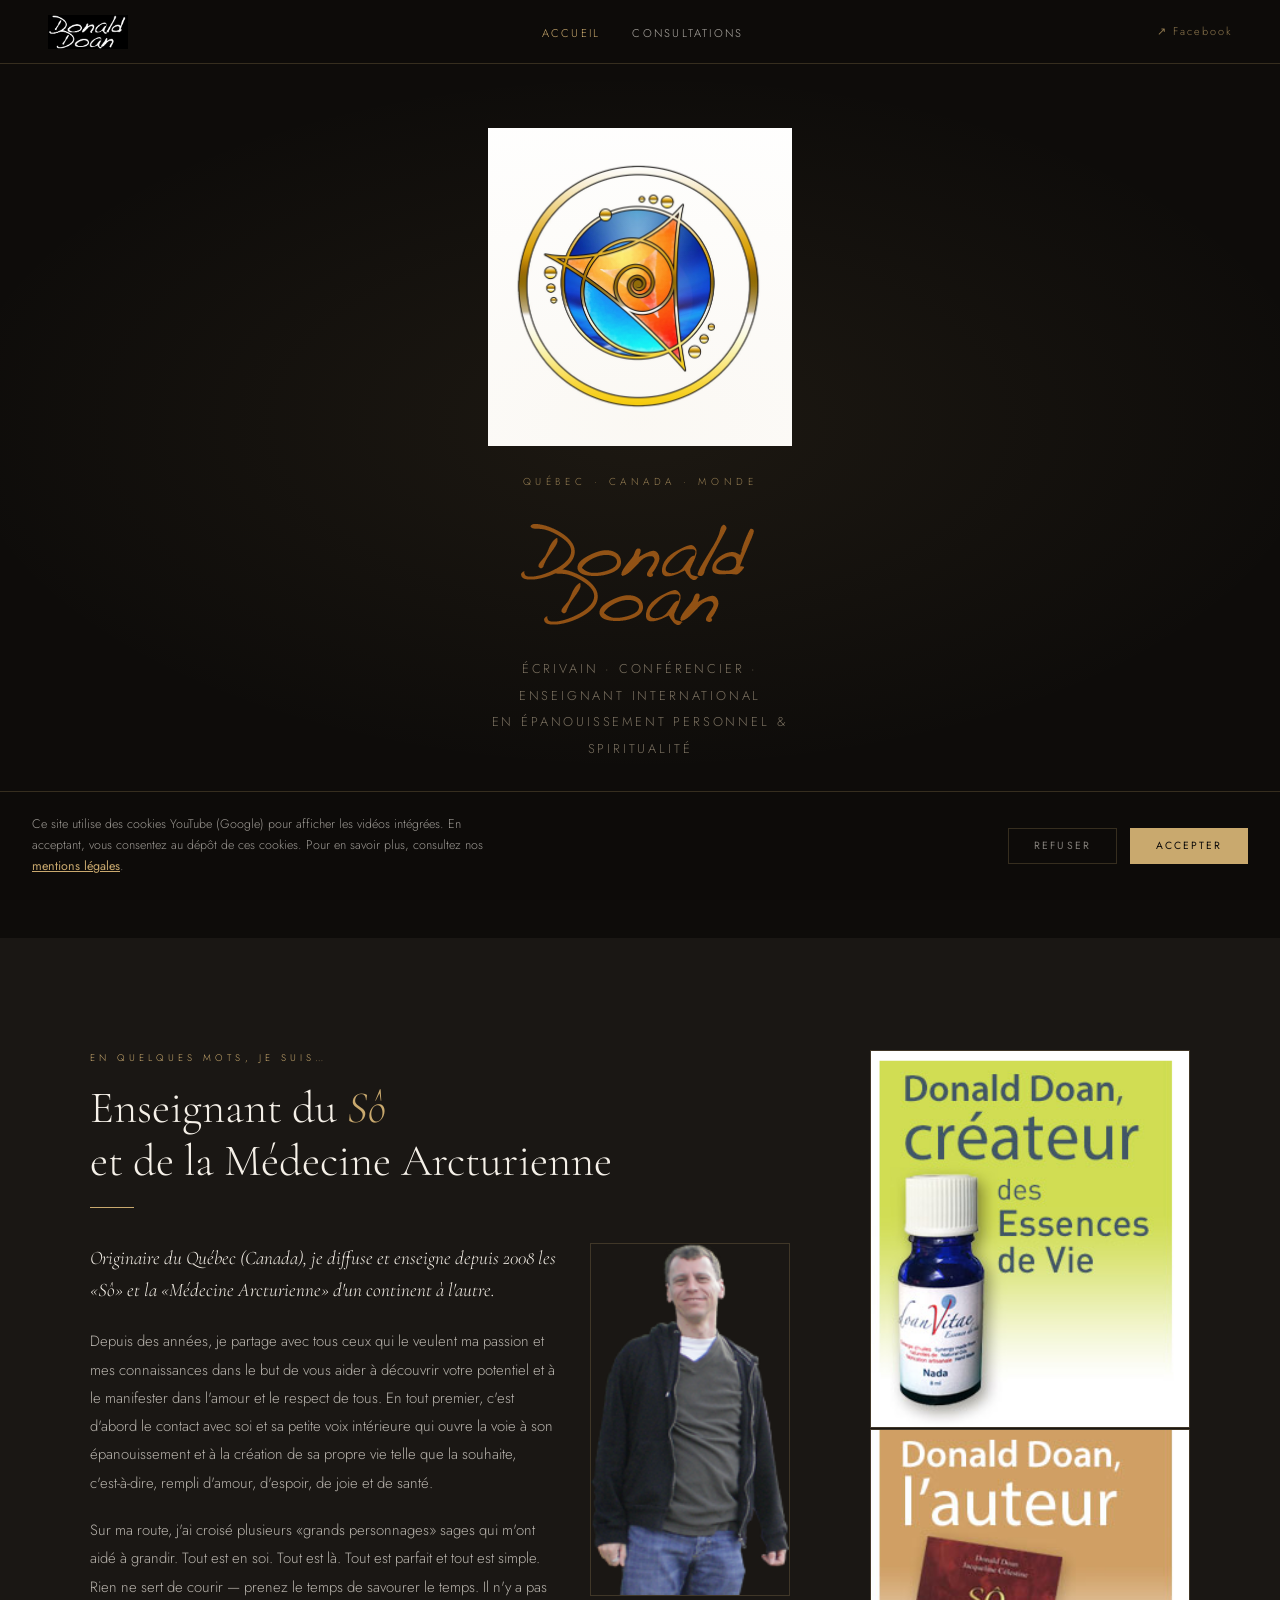
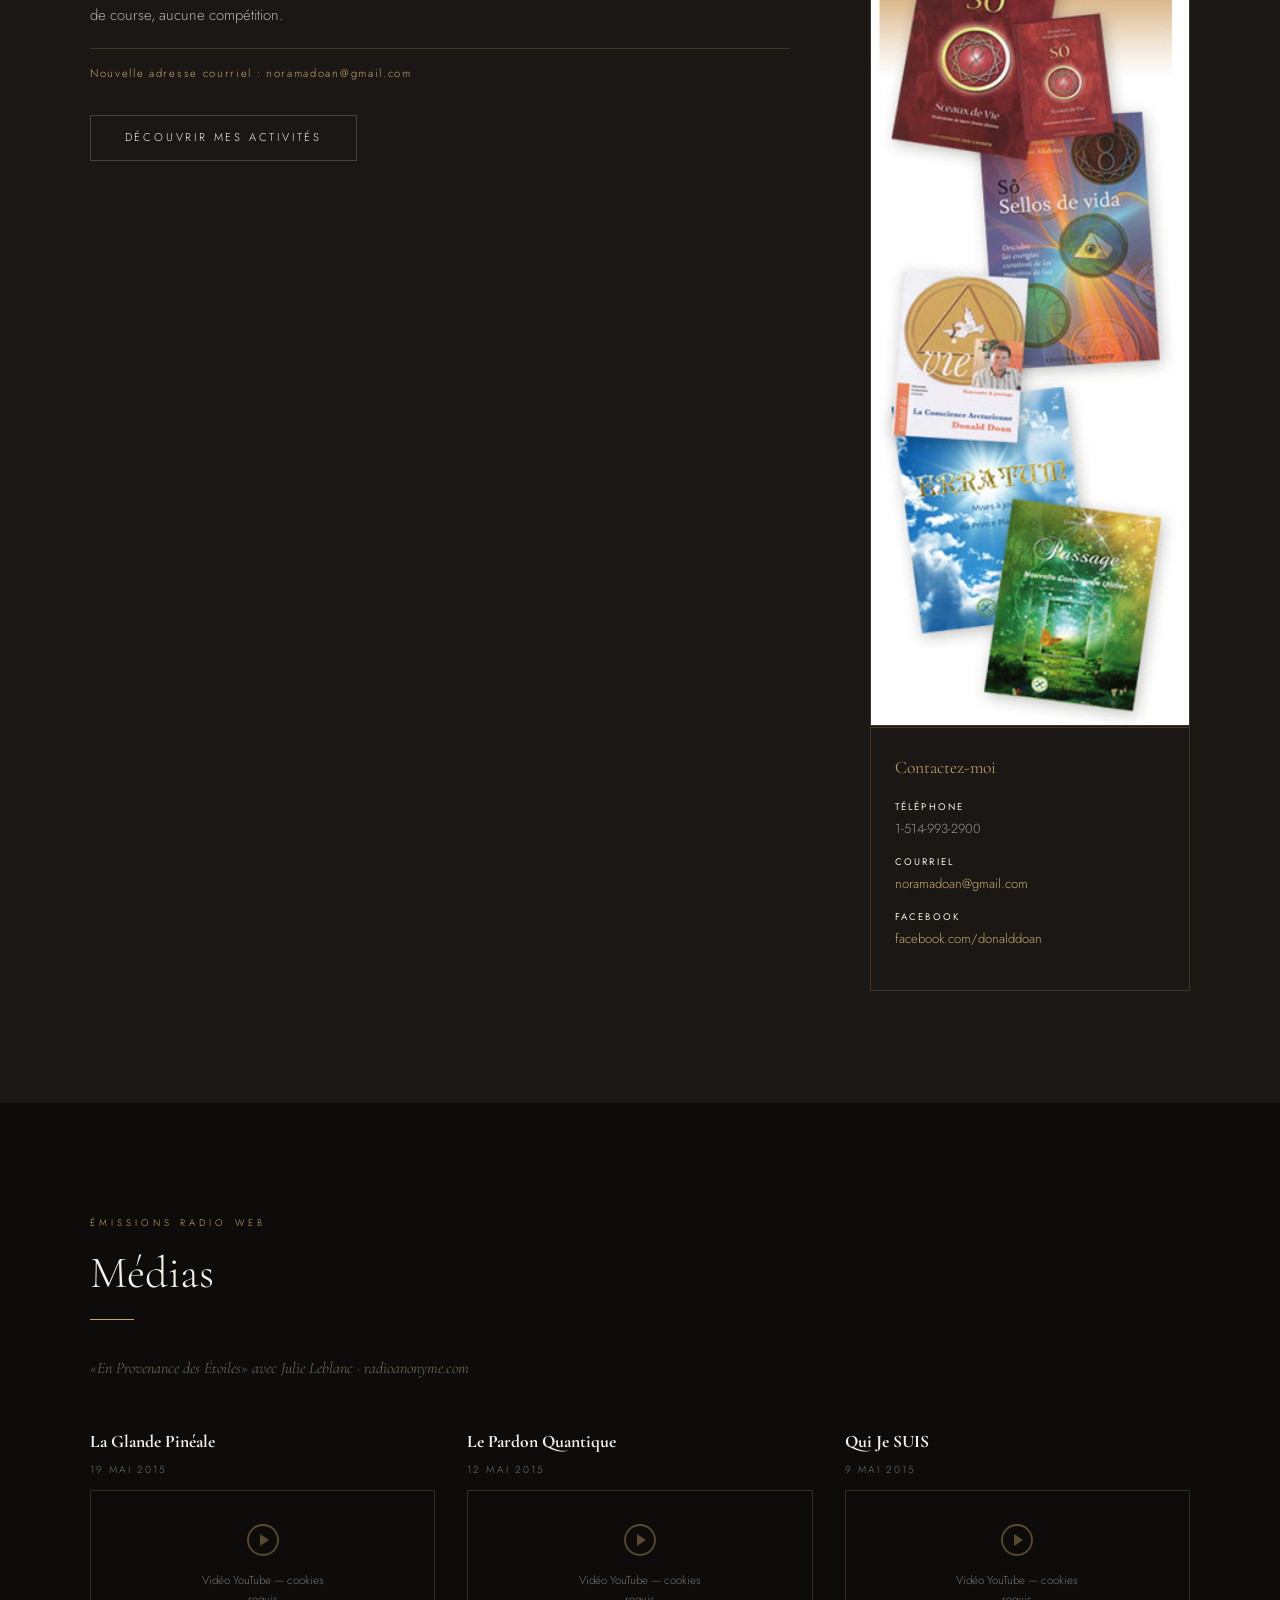
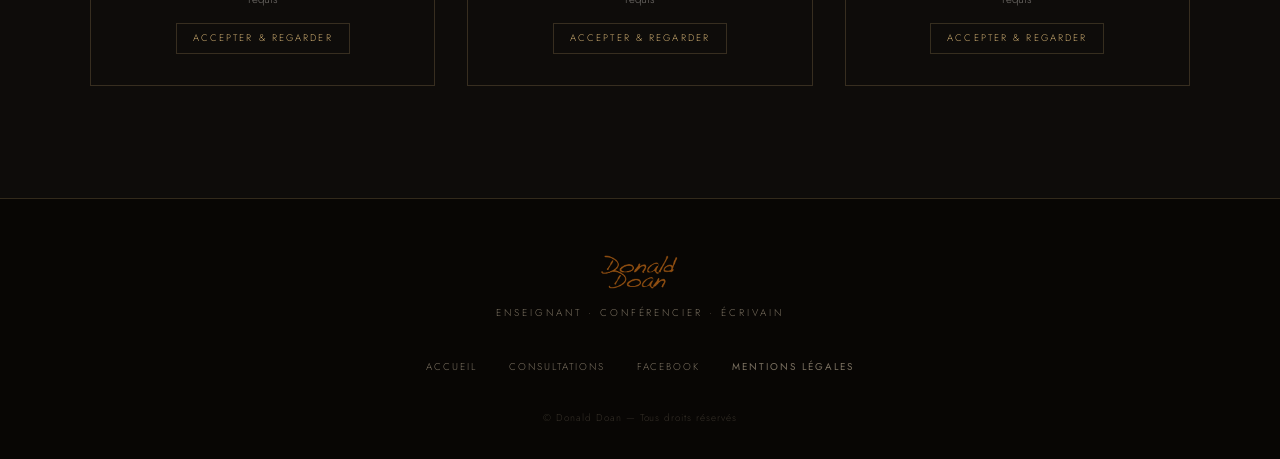
<file: index.html>
<!DOCTYPE html>
<html lang="fr">
<head>
<meta charset="UTF-8"/>
<meta name="viewport" content="width=device-width,initial-scale=1.0"/>
<title>Donald Doan – Enseignant · Conférencier · Écrivain – Donald Doan</title>
<link rel="preconnect" href="https://fonts.googleapis.com"/>
<style>
@import url('https://fonts.googleapis.com/css2?family=Cormorant+Garamond:ital,wght@0,300;0,400;0,600;1,300;1,400&family=Jost:wght@300;400;500&display=swap');
:root{--gold:#c9a96e;--deep:#0e0c0a;--ink:#1a1714;--warm:#f5f0e8;--muted:#7a7060;--border:rgba(201,169,110,.22)}
*,*::before,*::after{box-sizing:border-box;margin:0;padding:0}
html{scroll-behavior:smooth}
body{font-family:'Jost',sans-serif;background:var(--deep);color:var(--warm);font-weight:300;font-size:16px;line-height:1.7;overflow-x:hidden}
nav{position:fixed;top:0;left:0;right:0;z-index:200;display:flex;justify-content:space-between;align-items:center;padding:0 3rem;height:64px;background:rgba(14,12,10,.97);backdrop-filter:blur(12px);border-bottom:1px solid var(--border)}
.nav-logo img{height:34px;display:block}
.nav-links{display:flex;gap:2rem;list-style:none;align-items:center}
.nav-links a{color:var(--warm);text-decoration:none;font-size:.7rem;letter-spacing:.2em;text-transform:uppercase;opacity:.7;transition:opacity .2s,color .2s}
.nav-links a:hover,.nav-links a.active{opacity:1;color:var(--gold)}
.has-dropdown{position:relative}
.dropdown{display:none;position:absolute;top:calc(100% + 2px);left:50%;transform:translateX(-50%);background:var(--ink);border:1px solid var(--border);min-width:210px;padding:.5rem 0;box-shadow:0 16px 40px rgba(0,0,0,.6);z-index:300}
.has-dropdown:hover .dropdown,.has-dropdown:focus-within .dropdown{display:block}
.dropdown a{display:block;padding:.55rem 1.4rem;font-size:.68rem;white-space:nowrap;color:var(--warm);text-decoration:none;opacity:.7}
.dropdown a:hover{background:rgba(201,169,110,.1);opacity:1;color:var(--gold)}
.nav-fb{color:var(--gold);text-decoration:none;font-size:.68rem;letter-spacing:.18em;opacity:.7;transition:opacity .2s}
.nav-fb:hover{opacity:1}
.nav-burger{display:none;flex-direction:column;justify-content:center;gap:5px;cursor:pointer;padding:.5rem;background:none;border:none;z-index:250}
.nav-burger span{display:block;width:22px;height:1.5px;background:var(--warm)}
.nav-mobile{display:none;position:fixed;top:64px;left:0;right:0;bottom:0;background:rgba(10,8,6,.98);z-index:190;flex-direction:column;align-items:center;justify-content:center;gap:0;overflow-y:auto;padding:2rem 0}
.nav-mobile.open{display:flex}
.nav-mobile a{color:var(--warm);text-decoration:none;font-family:'Cormorant Garamond',serif;font-size:1.55rem;font-weight:300;padding:.7rem 2rem;letter-spacing:.06em;opacity:.8;transition:color .2s,opacity .2s;text-align:center;display:block}
.nav-mobile a:hover,.nav-mobile a.active{color:var(--gold);opacity:1}
.mob-sub{font-family:'Jost',sans-serif;font-size:.6rem;letter-spacing:.28em;text-transform:uppercase;color:var(--muted);padding:.4rem 2rem;display:block;text-align:center;margin-top:.5rem}
.mob-divider{width:40px;height:1px;background:var(--border);margin:.8rem auto;display:block}
.page-hero{padding:9rem 2rem 4rem;background:var(--ink);border-bottom:1px solid var(--border)}
.page-hero .inner{max-width:1100px;margin:0 auto}
.page-hero h1{font-family:'Cormorant Garamond',serif;font-size:clamp(2.6rem,6vw,4.5rem);font-weight:300;color:var(--warm);line-height:1.1}
.page-hero .sub{font-size:.63rem;letter-spacing:.42em;text-transform:uppercase;color:var(--gold);margin-bottom:1.2rem;display:block}
.page-body{padding:5rem 2rem 7rem}
.page-inner{max-width:1100px;margin:0 auto;display:grid;grid-template-columns:1fr 300px;gap:5rem;align-items:start}
.sidebar{display:flex;flex-direction:column;gap:0;position:sticky;top:80px}
.sidebar-img-link{display:block;line-height:0;border:1px solid var(--border);transition:border-color .25s}
.sidebar-img-link+.sidebar-img-link{margin-top:1px}
.sidebar-img-link:hover{border-color:var(--gold)}
.sidebar-img-link img{width:100%;display:block}
.sidebar-contact{background:var(--ink);border:1px solid var(--border);padding:1.6rem 1.5rem;margin-top:1px}
.contact-title{font-family:'Cormorant Garamond',serif;font-size:1.1rem;color:var(--gold);margin-bottom:1rem}
.contact-item{display:flex;flex-direction:column;margin-bottom:.85rem;font-size:.82rem;color:rgba(245,240,232,.58)}
.contact-item strong{color:var(--warm);font-weight:400;font-size:.6rem;letter-spacing:.22em;text-transform:uppercase;margin-bottom:.18rem}
.contact-item a{color:var(--gold);text-decoration:none}
.contact-item a:hover{text-decoration:underline}
.section-label{display:block;font-size:.6rem;letter-spacing:.42em;text-transform:uppercase;color:var(--gold);margin-bottom:1rem}
.section-title{font-family:'Cormorant Garamond',serif;font-size:clamp(1.8rem,4vw,2.8rem);font-weight:300;line-height:1.18;margin-bottom:1.2rem}
.divider{width:44px;height:1px;background:var(--gold);margin-bottom:2.2rem}
.lead{font-family:'Cormorant Garamond',serif;font-size:1.2rem;font-style:italic;color:var(--warm);line-height:1.65;margin-bottom:1.3rem}
.body-text{color:rgba(245,240,232,.72);line-height:1.9;margin-bottom:1.2rem;font-size:.93rem}
.btn-primary{display:inline-block;padding:.8rem 2.1rem;border:1px solid var(--gold);color:var(--gold);text-decoration:none;font-size:.7rem;letter-spacing:.25em;text-transform:uppercase;transition:background .25s,color .25s}
.btn-primary:hover{background:var(--gold);color:var(--deep)}
.btn-ghost{display:inline-block;padding:.8rem 2.1rem;border:1px solid rgba(245,240,232,.2);color:var(--warm);text-decoration:none;font-size:.7rem;letter-spacing:.25em;text-transform:uppercase;transition:border-color .25s,color .25s}
.btn-ghost:hover{border-color:var(--gold);color:var(--gold)}
.video-grid{display:grid;grid-template-columns:repeat(3,1fr);gap:2rem;margin-top:2rem}
.video-card h4{font-family:'Cormorant Garamond',serif;font-size:1.1rem;color:var(--warm);margin-bottom:.25rem}
.video-date{font-size:.64rem;letter-spacing:.2em;text-transform:uppercase;color:var(--muted);margin-bottom:.7rem}
.video-wrapper{position:relative;padding-bottom:56.25%;height:0;overflow:hidden;border:1px solid var(--border)}
.video-wrapper iframe{position:absolute;top:0;left:0;width:100%;height:100%;border:none}
/* YouTube placeholder before consent */
.video-placeholder{position:relative;padding-bottom:56.25%;height:0;overflow:hidden;border:1px solid var(--border);background:#0e0c0a;cursor:pointer}
.video-placeholder-inner{position:absolute;inset:0;display:flex;flex-direction:column;align-items:center;justify-content:center;gap:.8rem;text-align:center;padding:1rem}
.video-placeholder-inner p{font-size:.72rem;color:rgba(245,240,232,.45);line-height:1.7;max-width:22ch}
.video-placeholder-btn{font-size:.6rem;letter-spacing:.22em;text-transform:uppercase;color:var(--gold);border:1px solid var(--border);padding:.4rem 1rem;transition:border-color .2s}
.video-placeholder:hover .video-placeholder-btn{border-color:var(--gold)}
footer{background:#080604;padding:3.5rem 2rem 2rem;border-top:1px solid var(--border);text-align:center}
.footer-logo{height:34px;margin:0 auto 1rem;display:block}
.footer-tagline{font-size:.62rem;letter-spacing:.3em;text-transform:uppercase;color:var(--muted);margin-bottom:1.8rem}
.footer-links{display:flex;justify-content:center;gap:2rem;flex-wrap:wrap;list-style:none;margin-bottom:2rem}
.footer-links a{color:var(--muted);text-decoration:none;font-size:.62rem;letter-spacing:.2em;text-transform:uppercase;transition:color .2s}
.footer-links a:hover{color:var(--gold)}
.footer-legal-btn{background:none;border:none;cursor:pointer;color:var(--muted);font-family:'Jost',sans-serif;font-size:.62rem;letter-spacing:.2em;text-transform:uppercase;transition:color .2s;padding:0}
.footer-legal-btn:hover{color:var(--gold)}
.footer-copy{font-size:.62rem;color:rgba(122,112,96,.4);letter-spacing:.1em}

/* ── Cookie Banner ── */
#cookie-banner{position:fixed;bottom:0;left:0;right:0;z-index:500;background:rgba(14,12,10,.97);border-top:1px solid var(--border);backdrop-filter:blur(12px);padding:1.4rem 2rem;display:flex;align-items:center;justify-content:space-between;gap:1.5rem;flex-wrap:wrap}
#cookie-banner p{font-size:.78rem;color:rgba(245,240,232,.62);line-height:1.7;max-width:65ch}
#cookie-banner p a{color:var(--gold);text-decoration:none}
#cookie-banner p a:hover{text-decoration:underline}
.cookie-actions{display:flex;gap:.8rem;flex-shrink:0;flex-wrap:wrap}
.cookie-btn-accept{padding:.6rem 1.6rem;background:var(--gold);color:var(--deep);border:none;cursor:pointer;font-family:'Jost',sans-serif;font-size:.65rem;letter-spacing:.2em;text-transform:uppercase;transition:opacity .2s}
.cookie-btn-accept:hover{opacity:.85}
.cookie-btn-decline{padding:.6rem 1.6rem;background:none;color:rgba(245,240,232,.5);border:1px solid var(--border);cursor:pointer;font-family:'Jost',sans-serif;font-size:.65rem;letter-spacing:.2em;text-transform:uppercase;transition:border-color .2s,color .2s}
.cookie-btn-decline:hover{border-color:var(--gold);color:var(--warm)}
#cookie-banner.hidden{display:none}

/* ── Legal Modal ── */
#legal-modal{display:none;position:fixed;inset:0;z-index:600;align-items:center;justify-content:center;padding:1.5rem}
#legal-modal.open{display:flex}
.legal-overlay{position:absolute;inset:0;background:rgba(0,0,0,.75);backdrop-filter:blur(6px)}
.legal-box{position:relative;z-index:1;background:var(--ink);border:1px solid var(--border);max-width:760px;width:100%;max-height:88vh;display:flex;flex-direction:column;box-shadow:0 32px 80px rgba(0,0,0,.7)}
.legal-header{padding:2rem 2.2rem 1.4rem;border-bottom:1px solid var(--border);display:flex;align-items:center;justify-content:space-between;flex-shrink:0}
.legal-header h2{font-family:'Cormorant Garamond',serif;font-size:1.7rem;font-weight:300;color:var(--warm)}
.legal-close{background:none;border:none;cursor:pointer;color:var(--muted);font-size:1.4rem;line-height:1;padding:.2rem .4rem;transition:color .2s}
.legal-close:hover{color:var(--gold)}
.legal-body{padding:2rem 2.2rem 2.4rem;overflow-y:auto;flex:1}
.legal-body h3{font-family:'Cormorant Garamond',serif;font-size:1.15rem;font-weight:400;color:var(--gold);margin:1.8rem 0 .5rem}
.legal-body h3:first-child{margin-top:0}
.legal-body p{font-size:.84rem;color:rgba(245,240,232,.65);line-height:1.9;margin-bottom:.8rem}
.legal-body a{color:var(--gold);text-decoration:none}
.legal-body a:hover{text-decoration:underline}
.legal-divider{width:32px;height:1px;background:var(--border);margin:2rem 0}

@media(max-width:960px){
  nav{padding:0 1.5rem}
  .nav-links,.nav-fb{display:none}
  .nav-burger{display:flex}
  .video-grid{grid-template-columns:1fr 1fr;gap:1.5rem}
  #cookie-banner{flex-direction:column;align-items:flex-start}
}
@media(max-width:600px){
  .video-grid{grid-template-columns:1fr}
  .legal-box{max-height:95vh}
  .legal-body{padding:1.4rem 1.4rem 2rem}
  .legal-header{padding:1.4rem 1.4rem 1rem}
}
.img-small{width:25%;height:auto;display:block;margin:0 auto}
</style>
</head>
<body>

<!-- ══ COOKIE BANNER ══ -->
<div id="cookie-banner">
  <p>Ce site utilise des cookies YouTube (Google) pour afficher les vidéos intégrées. En acceptant, vous consentez au dépôt de ces cookies. Pour en savoir plus, consultez nos <button class="footer-legal-btn" onclick="openLegal()" style="display:inline;font-size:inherit;letter-spacing:inherit;text-transform:inherit;text-decoration:underline;color:var(--gold)">mentions légales</button>.</p>
  <div class="cookie-actions">
    <button class="cookie-btn-decline" onclick="declineCookies()">Refuser</button>
    <button class="cookie-btn-accept" onclick="acceptCookies()">Accepter</button>
  </div>
</div>

<!-- ══ LEGAL MODAL ══ -->
<div id="legal-modal" role="dialog" aria-modal="true" aria-label="Mentions légales">
  <div class="legal-overlay" onclick="closeLegal()"></div>
  <div class="legal-box">
    <div class="legal-header">
      <h2>Mentions légales &amp; Confidentialité</h2>
      <button class="legal-close" onclick="closeLegal()" aria-label="Fermer">&#x2715;</button>
    </div>
    <div class="legal-body">

      <h3>1. Éditeur du site</h3>
      <p>Ce site est édité par Donald Doan, enseignant, conférencier et écrivain, exerçant à titre personnel.<br/>
      Ville : Montréal, Québec, Canada<br/>
      Courriel : <a href="mailto:noramadoan@gmail.com">noramadoan@gmail.com</a><br/>
      Téléphone : 1-514-993-2900</p>

      <h3>2. Hébergement</h3>
      <p>Ce site est hébergé par :<br/>
      <strong style="color:var(--warm);font-weight:400">Vercel Inc.</strong><br/>
      440 N Barranca Ave #4133, Covina, CA 91723, États-Unis<br/>
      <a href="https://vercel.com" target="_blank">vercel.com</a></p>

      <div class="legal-divider"></div>

      <h3>3. Données personnelles</h3>
      <p>Ce site ne collecte aucune donnée personnelle via un formulaire. Le seul moyen de contact proposé est un lien d'envoi direct par courriel (<a href="mailto:noramadoan@gmail.com">noramadoan@gmail.com</a>). Les messages reçus sont utilisés uniquement pour répondre à vos demandes et ne sont jamais transmis à des tiers.</p>

      <p>Conformément au <strong style="color:var(--warm);font-weight:400">Règlement général sur la protection des données (RGPD)</strong> et à la <strong style="color:var(--warm);font-weight:400">Loi 25 du Québec</strong>, vous disposez d'un droit d'accès, de rectification et de suppression de vos données. Pour exercer ces droits, écrivez à : <a href="mailto:noramadoan@gmail.com">noramadoan@gmail.com</a></p>

      <h3>4. Cookies</h3>
      <p>Ce site n'utilise aucun cookie propriétaire. Il intègre des vidéos YouTube (Google LLC) qui peuvent déposer des cookies tiers sur votre appareil à des fins de statistiques et de personnalisation, uniquement si vous avez donné votre consentement via le bandeau présent en bas de page.</p>
      <p>En cas de refus, les vidéos restent accessibles directement sur <a href="https://youtube.com" target="_blank">youtube.com</a>. Vous pouvez modifier votre choix à tout moment en rechargent la page et en interagissant à nouveau avec le bandeau.</p>
      <p>Pour plus d'informations sur les cookies Google : <a href="https://policies.google.com/technologies/cookies?hl=fr" target="_blank">policies.google.com</a></p>

      <h3>5. Propriété intellectuelle</h3>
      <p>L'ensemble du contenu de ce site (textes, images, logos, vidéos) est la propriété exclusive de Donald Doan ou de ses ayants droit. Toute reproduction, même partielle, est interdite sans autorisation préalable écrite.</p>

      <h3>6. Liens externes</h3>
      <p>Ce site contient des liens vers des sites tiers (Facebook, YouTube). Donald Doan ne peut être tenu responsable du contenu de ces sites ni de leurs pratiques en matière de protection des données.</p>

      <div class="legal-divider"></div>
      <p style="font-size:.74rem;color:rgba(245,240,232,.3)">Dernière mise à jour : juin 2025</p>
    </div>
  </div>
</div>

<!-- ══ NAV ══ -->
<nav>
  <a href="index.html" class="nav-logo"><img src="images/logo-blanc.png" alt="Donald Doan"/></a>
  <ul class="nav-links">
    <li><a href="index.html" class="active">Accueil</a></li>
    <li><a href="consultations.html">Consultations</a></li>
  </ul>
  <a href="https://www.facebook.com/donalddoan" target="_blank" class="nav-fb">↗ Facebook</a>
  <button class="nav-burger" id="navBurger" onclick="toggleMenu()" aria-label="Menu" aria-expanded="false">
    <span></span><span></span><span></span>
  </button>
</nav>
<div class="nav-mobile" id="navMobile" role="dialog" aria-label="Menu principal">
  <a href="index.html" class="active">Accueil</a>
  <a href="consultations.html">Consultations</a>
</div>

<!-- ══ HERO ══ -->
<section style="min-height:100vh;display:flex;flex-direction:column;justify-content:center;align-items:center;text-align:center;padding:8rem 2rem 5rem;position:relative;overflow:hidden">
  <div style="position:absolute;inset:0;background:radial-gradient(ellipse 80% 55% at 50% 45%,rgba(201,169,110,.08) 0%,transparent 68%);pointer-events:none"></div>
  <img src="images/logo-arcturien2.jpeg" alt="Logo Arcturien" class="img-small"/>
  <br>
  <p style="font-size:.63rem;letter-spacing:.45em;text-transform:uppercase;color:var(--gold);opacity:.7;margin-bottom:2rem">Québec · Canada · Monde</p>
  <img src="images/logo-orange.png" alt="Donald Doan" style="height:105px;margin-bottom:1.8rem"/>
  <p style="font-size:.8rem;letter-spacing:.22em;text-transform:uppercase;color:var(--muted);max-width:46ch;line-height:2.1;margin-bottom:3rem">
    Écrivain · Conférencier · Enseignant international<br/>en épanouissement personnel &amp; spiritualité
  </p>
  <div style="display:flex;gap:1.4rem;flex-wrap:wrap;justify-content:center">
    <a href="consultations.html" class="btn-primary">Prendre rendez-vous</a>
    <a href="activites.html" class="btn-ghost">Voir les activités</a>
  </div>
</section>

<!-- ══ BIO ══ -->
<section style="background:var(--ink);padding:7rem 2rem">
  <div style="max-width:1100px;margin:0 auto;display:grid;grid-template-columns:1fr 320px;gap:5rem;align-items:start" class="bio-grid">
    <div>
      <span class="section-label">En quelques mots, je suis…</span>
      <h2 class="section-title">Enseignant du <em style="font-style:italic;color:var(--gold)">Sô</em><br/>et de la Médecine Arcturienne</h2>
      <div class="divider"></div>
      <div class="bio-float">
        <img src="images/donaldStanding.png" alt="Donald Doan"/>
      </div>
      <p class="lead">Originaire du Québec (Canada), je diffuse et enseigne depuis 2008 les «Sô» et la «Médecine Arcturienne» d'un continent à l'autre.</p>
      <p class="body-text">Depuis des années, je partage avec tous ceux qui le veulent ma passion et mes connaissances dans le but de vous aider à découvrir votre potentiel et à le manifester dans l'amour et le respect de tous. En tout premier, c'est d'abord le contact avec soi et sa petite voix intérieure qui ouvre la voie à son épanouissement et à la création de sa propre vie telle que la souhaite, c'est-à-dire, rempli d'amour, d'espoir, de joie et de santé.</p>
      <p class="body-text">Sur ma route, j'ai croisé plusieurs «grands personnages» sages qui m'ont aidé à grandir. Tout est en soi. Tout est là. Tout est parfait et tout est simple. Rien ne sert de courir — prenez le temps de savourer le temps. Il n'y a pas de course, aucune compétition.</p>
      <p style="font-size:.7rem;letter-spacing:.15em;color:var(--gold);border-top:1px solid var(--border);padding-top:.9rem;margin-top:.8rem">Nouvelle adresse courriel : noramadoan@gmail.com</p>
      <div style="margin-top:2rem"><a href="activites.html" class="btn-ghost">Découvrir mes activités</a></div>
    </div>
    <aside class="sidebar" style="position:sticky;top:80px">
      <a href="essences.html" class="sidebar-img-link"><img src="images/essences.jpg" alt="Mes essences de vie"/></a>
      <a href="livres.html" class="sidebar-img-link" style="margin-top:1px"><img src="images/livres.jpg" alt="Mes livres"/></a>
      <div class="sidebar-contact">
        <p class="contact-title">Contactez-moi</p>
        <div class="contact-item"><strong>Téléphone</strong><span>1-514-993-2900</span></div>
        <div class="contact-item"><strong>Courriel</strong><a href="mailto:noramadoan@gmail.com">noramadoan@gmail.com</a></div>
        <div class="contact-item"><strong>Facebook</strong><a href="https://www.facebook.com/donalddoan" target="_blank">facebook.com/donalddoan</a></div>
      </div>
    </aside>
  </div>
</section>
<style>
  .bio-float{float:right;width:200px;margin:0 0 1.6rem 2rem}
  .bio-float img{width:100%;display:block;border:1px solid var(--border)}
  @media(max-width:960px){.bio-grid{grid-template-columns:1fr!important}}
  @media(max-width:600px){.bio-float{float:none;width:100%;margin:0 0 1.5rem 0}}
</style>

<!-- ══ MÉDIAS ══ -->
<section style="background:var(--deep);padding:7rem 2rem">
  <div style="max-width:1100px;margin:0 auto">
    <span class="section-label">Émissions radio web</span>
    <h2 class="section-title">Médias</h2>
    <div class="divider"></div>
    <p style="font-family:'Cormorant Garamond',serif;font-style:italic;color:var(--muted);margin-bottom:2.8rem;font-size:1rem">«En Provenance des Étoiles» avec Julie Leblanc · radioanonyme.com</p>
    <div class="video-grid" id="video-grid">
      <!-- Populated by JS based on cookie consent -->
    </div>
  </div>
</section>

<!-- ══ FOOTER ══ -->
<footer>
  <img src="images/logo-orange.png" alt="Donald Doan" class="footer-logo"/>
  <p class="footer-tagline">Enseignant · Conférencier · Écrivain</p>
  <ul class="footer-links">
    <li><a href="index.html">Accueil</a></li>
    <li><a href="consultations.html">Consultations</a></li>
    <li><a href="https://www.facebook.com/donalddoan" target="_blank">Facebook</a></li>
    <li><button class="footer-legal-btn" onclick="openLegal()">Mentions légales</button></li>
  </ul>
  <p class="footer-copy">&copy; Donald Doan &mdash; Tous droits réservés</p>
</footer>

<script>
// ── Videos data ──
const videos = [
  {title:'La Glande Pinéale', date:'19 mai 2015', id:'Hrl_AoL62Zw'},
  {title:'Le Pardon Quantique', date:'12 mai 2015', id:'OesZCAkU6d4'},
  {title:'Qui Je SUIS', date:'9 mai 2015', id:'_QmLfzOakXU'}
];

// ── Cookie logic ──
const COOKIE_KEY = 'dd_cookies_consent';

function getConsent(){return localStorage.getItem(COOKIE_KEY)}

function acceptCookies(){
  localStorage.setItem(COOKIE_KEY,'accepted');
  document.getElementById('cookie-banner').classList.add('hidden');
  renderVideos(true);
}

function declineCookies(){
  localStorage.setItem(COOKIE_KEY,'declined');
  document.getElementById('cookie-banner').classList.add('hidden');
  renderVideos(false);
}

function renderVideos(accepted){
  const grid = document.getElementById('video-grid');
  grid.innerHTML = '';
  videos.forEach(v => {
    const card = document.createElement('div');
    card.className = 'video-card';
    if(accepted){
      card.innerHTML = `
        <h4>${v.title}</h4>
        <p class="video-date">${v.date}</p>
        <div class="video-wrapper">
          <iframe src="https://www.youtube.com/embed/${v.id}" allowfullscreen loading="lazy" title="${v.title}"></iframe>
        </div>`;
    } else {
      card.innerHTML = `
        <h4>${v.title}</h4>
        <p class="video-date">${v.date}</p>
        <div class="video-placeholder" onclick="acceptCookies()" title="Cliquer pour accepter les cookies et afficher la vidéo">
          <div class="video-placeholder-inner">
            <svg width="36" height="36" viewBox="0 0 24 24" fill="none" stroke="rgba(201,169,110,.4)" stroke-width="1.2"><circle cx="12" cy="12" r="10"/><polygon points="10 8 16 12 10 16 10 8" fill="rgba(201,169,110,.4)" stroke="none"/></svg>
            <p>Vidéo YouTube — cookies requis</p>
            <span class="video-placeholder-btn">Accepter &amp; regarder</span>
          </div>
        </div>`;
    }
    grid.appendChild(card);
  });
}

// ── Init on load ──
(function init(){
  const consent = getConsent();
  if(consent){
    document.getElementById('cookie-banner').classList.add('hidden');
    renderVideos(consent === 'accepted');
  } else {
    renderVideos(false);
  }
})();

// ── Nav burger ──
function toggleMenu(){
  var m=document.getElementById('navMobile');
  var open=m.classList.toggle('open');
  document.getElementById('navBurger').setAttribute('aria-expanded',open);
  document.body.style.overflow=open?'hidden':'';
}

// ── Legal modal ──
function openLegal(){
  const modal = document.getElementById('legal-modal');
  modal.classList.add('open');
  document.body.style.overflow='hidden';
}
function closeLegal(){
  const modal = document.getElementById('legal-modal');
  modal.classList.remove('open');
  document.body.style.overflow='';
}
document.addEventListener('keydown', function(e){
  if(e.key==='Escape') closeLegal();
});
</script>
</body>
</html>
</file>
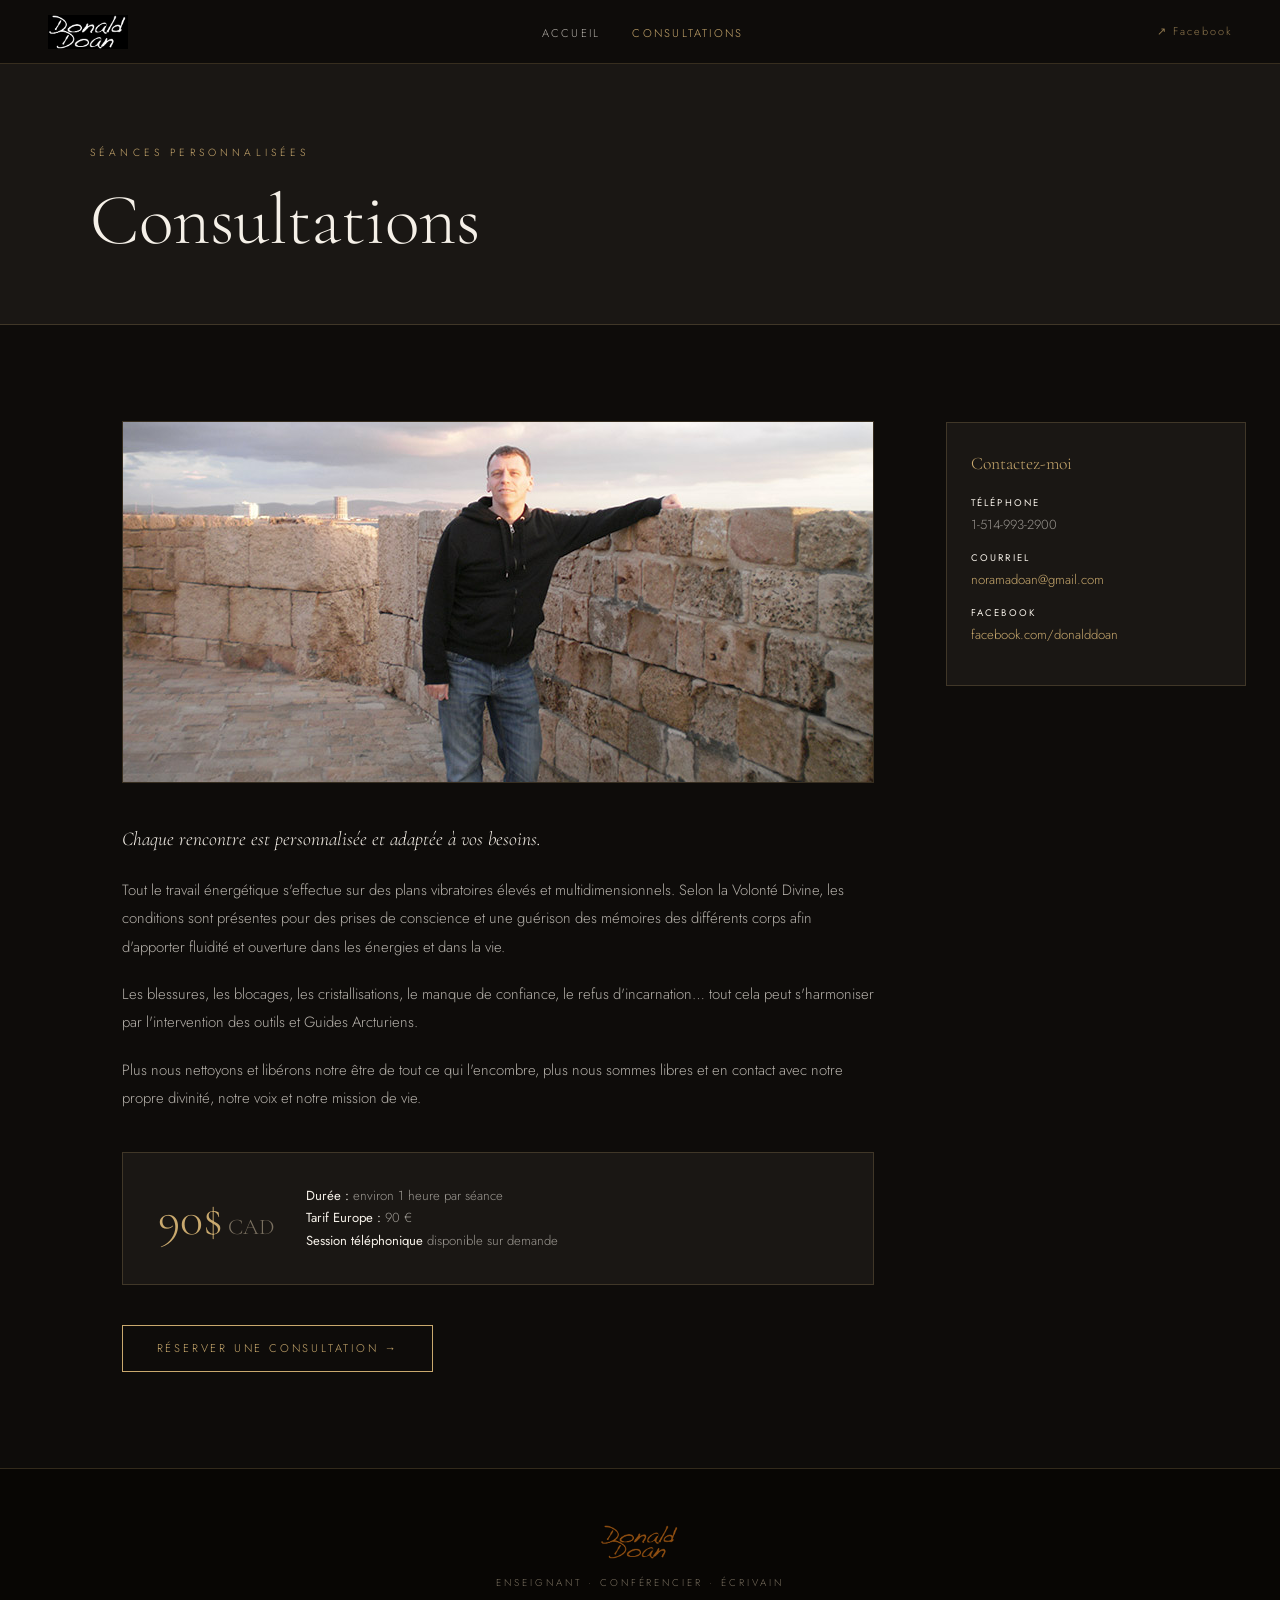
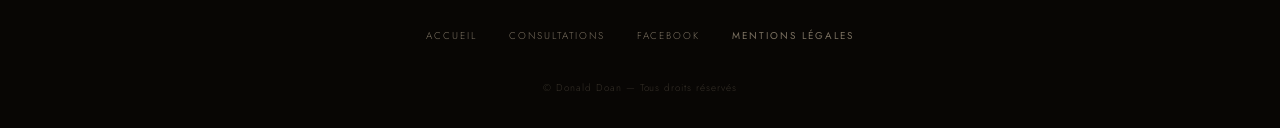
<file: consultations.html>
<!DOCTYPE html>
<html lang="fr">
<head>
<meta charset="UTF-8"/>
<meta name="viewport" content="width=device-width,initial-scale=1.0"/>
<title>Consultations – Donald Doan</title>
<link rel="preconnect" href="https://fonts.googleapis.com"/>
<link href="https://fonts.googleapis.com/css2?family=Cormorant+Garamond:ital,wght@0,300;0,400;0,600;1,300;1,400&family=Jost:wght@300;400;500&display=swap" rel="stylesheet"/>
<style>
:root{--gold:#c9a96e;--deep:#0e0c0a;--ink:#1a1714;--warm:#f5f0e8;--muted:#7a7060;--border:rgba(201,169,110,.22)}
*,*::before,*::after{box-sizing:border-box;margin:0;padding:0}
html{scroll-behavior:smooth}
body{font-family:'Jost',sans-serif;background:var(--deep);color:var(--warm);font-weight:300;font-size:16px;line-height:1.7;overflow-x:hidden}
nav{position:fixed;top:0;left:0;right:0;z-index:100;display:flex;justify-content:space-between;align-items:center;padding:0 3rem;height:64px;background:rgba(14,12,10,.95);backdrop-filter:blur(12px);border-bottom:1px solid var(--border)}
.nav-logo img{height:34px;display:block}
.nav-links{display:flex;gap:2rem;list-style:none;align-items:center}
.nav-links a{color:var(--warm);text-decoration:none;font-size:.7rem;letter-spacing:.2em;text-transform:uppercase;opacity:.7;transition:opacity .2s,color .2s}
.nav-links a:hover,.nav-links a.active{opacity:1;color:var(--gold)}
.nav-fb{color:var(--gold);text-decoration:none;font-size:.68rem;letter-spacing:.18em;opacity:.7;transition:opacity .2s}
.nav-fb:hover{opacity:1}
.page-hero{padding:9rem 2rem 4rem;background:var(--ink);border-bottom:1px solid var(--border)}
.page-hero .inner{max-width:1100px;margin:0 auto}
.page-hero h1{font-family:'Cormorant Garamond',serif;font-size:clamp(2.5rem,6vw,4.5rem);font-weight:300;color:var(--warm);line-height:1.1}
.page-hero .sub{font-size:.65rem;letter-spacing:.4em;text-transform:uppercase;color:var(--gold);margin-bottom:1.2rem;display:block}
.page-content{padding:6rem 2rem;max-width:1100px;margin:0 auto}
.two-col{display:grid;grid-template-columns:1fr 300px;gap:4.5rem;align-items:start}
.sidebar{display:flex;flex-direction:column;gap:1px;position:sticky;top:80px}
.sidebar-img-link{display:block;line-height:0;border:1px solid var(--border);transition:border-color .25s}
.sidebar-img-link:hover{border-color:var(--gold)}
.sidebar-img-link img{width:100%;display:block}
.sidebar-contact{background:var(--ink);border:1px solid var(--border);padding:1.6rem 1.5rem;margin-top:1px}
.contact-title{font-family:'Cormorant Garamond',serif;font-size:1.1rem;color:var(--gold);margin-bottom:1rem}
.contact-item{display:flex;flex-direction:column;margin-bottom:.85rem;font-size:.82rem;color:rgba(245,240,232,.58)}
.contact-item strong{color:var(--warm);font-weight:400;font-size:.6rem;letter-spacing:.22em;text-transform:uppercase;margin-bottom:.18rem}
.contact-item a{color:var(--gold);text-decoration:none}
.body-text{color:rgba(245,240,232,.72);line-height:1.9;margin-bottom:1.2rem;font-size:.93rem}
.lead-text{font-family:'Cormorant Garamond',serif;font-size:1.22rem;font-style:italic;color:var(--warm);line-height:1.65;margin-bottom:1.3rem}
.btn-primary{display:inline-block;padding:.8rem 2.1rem;border:1px solid var(--gold);color:var(--gold);text-decoration:none;font-size:.7rem;letter-spacing:.25em;text-transform:uppercase;transition:background .25s,color .25s}
.btn-primary:hover{background:var(--gold);color:var(--deep)}
.price-box{background:var(--ink);border:1px solid var(--border);padding:2rem 2.2rem;margin:2.5rem 0;display:flex;align-items:center;gap:2rem}
.price-amount{font-family:'Cormorant Garamond',serif;font-size:3rem;font-weight:300;color:var(--gold);line-height:1;white-space:nowrap}
.price-details{font-size:.82rem;color:rgba(245,240,232,.6);line-height:1.7}
.price-details strong{color:var(--warm);font-weight:400}
footer{background:#080604;padding:3.5rem 2rem 2rem;border-top:1px solid var(--border);text-align:center}
.footer-logo{height:34px;margin:0 auto 1rem;display:block}
.footer-tagline{font-size:.62rem;letter-spacing:.3em;text-transform:uppercase;color:var(--muted);margin-bottom:1.8rem}
.footer-links{display:flex;justify-content:center;gap:2rem;flex-wrap:wrap;list-style:none;margin-bottom:2rem}
.footer-links a{color:var(--muted);text-decoration:none;font-size:.62rem;letter-spacing:.2em;text-transform:uppercase;transition:color .2s}
.footer-links a:hover{color:var(--gold)}
.footer-legal-btn{background:none;border:none;cursor:pointer;color:var(--muted);font-family:'Jost',sans-serif;font-size:.62rem;letter-spacing:.2em;text-transform:uppercase;transition:color .2s;padding:0}
.footer-legal-btn:hover{color:var(--gold)}
.footer-copy{font-size:.62rem;color:rgba(122,112,96,.4);letter-spacing:.1em}

/* ── Legal Modal ── */
#legal-modal{display:none;position:fixed;inset:0;z-index:600;align-items:center;justify-content:center;padding:1.5rem}
#legal-modal.open{display:flex}
.legal-overlay{position:absolute;inset:0;background:rgba(0,0,0,.75);backdrop-filter:blur(6px)}
.legal-box{position:relative;z-index:1;background:var(--ink);border:1px solid var(--border);max-width:760px;width:100%;max-height:88vh;display:flex;flex-direction:column;box-shadow:0 32px 80px rgba(0,0,0,.7)}
.legal-header{padding:2rem 2.2rem 1.4rem;border-bottom:1px solid var(--border);display:flex;align-items:center;justify-content:space-between;flex-shrink:0}
.legal-header h2{font-family:'Cormorant Garamond',serif;font-size:1.7rem;font-weight:300;color:var(--warm)}
.legal-close{background:none;border:none;cursor:pointer;color:var(--muted);font-size:1.4rem;line-height:1;padding:.2rem .4rem;transition:color .2s}
.legal-close:hover{color:var(--gold)}
.legal-body{padding:2rem 2.2rem 2.4rem;overflow-y:auto;flex:1}
.legal-body h3{font-family:'Cormorant Garamond',serif;font-size:1.15rem;font-weight:400;color:var(--gold);margin:1.8rem 0 .5rem}
.legal-body h3:first-child{margin-top:0}
.legal-body p{font-size:.84rem;color:rgba(245,240,232,.65);line-height:1.9;margin-bottom:.8rem}
.legal-body a{color:var(--gold);text-decoration:none}
.legal-body a:hover{text-decoration:underline}
.legal-divider{width:32px;height:1px;background:var(--border);margin:2rem 0}

@media(max-width:960px){nav{padding:0 1.5rem}.nav-links{display:none}.two-col{grid-template-columns:1fr;gap:2.5rem}.sidebar{position:static}}
@media(max-width:600px){.page-hero{padding:8rem 1.5rem 3rem}.page-content{padding:4rem 1.5rem}.price-box{flex-direction:column;gap:1rem}.legal-box{max-height:95vh}.legal-body{padding:1.4rem 1.4rem 2rem}.legal-header{padding:1.4rem 1.4rem 1rem}}
</style>
</head>
<body>

<!-- ══ LEGAL MODAL ══ -->
<div id="legal-modal" role="dialog" aria-modal="true" aria-label="Mentions légales">
  <div class="legal-overlay" onclick="closeLegal()"></div>
  <div class="legal-box">
    <div class="legal-header">
      <h2>Mentions légales &amp; Confidentialité</h2>
      <button class="legal-close" onclick="closeLegal()" aria-label="Fermer">&#x2715;</button>
    </div>
    <div class="legal-body">

      <h3>1. Éditeur du site</h3>
      <p>Ce site est édité par Donald Doan, enseignant, conférencier et écrivain, exerçant à titre personnel.<br/>
      Ville : Montréal, Québec, Canada<br/>
      Courriel : <a href="mailto:noramadoan@gmail.com">noramadoan@gmail.com</a><br/>
      Téléphone : 1-514-993-2900</p>

      <h3>2. Hébergement</h3>
      <p>Ce site est hébergé par :<br/>
      <strong style="color:var(--warm);font-weight:400">Vercel Inc.</strong><br/>
      440 N Barranca Ave #4133, Covina, CA 91723, États-Unis<br/>
      <a href="https://vercel.com" target="_blank">vercel.com</a></p>

      <div class="legal-divider"></div>

      <h3>3. Données personnelles</h3>
      <p>Ce site ne collecte aucune donnée personnelle via un formulaire. Le seul moyen de contact proposé est un lien d'envoi direct par courriel (<a href="mailto:noramadoan@gmail.com">noramadoan@gmail.com</a>). Les messages reçus sont utilisés uniquement pour répondre à vos demandes et ne sont jamais transmis à des tiers.</p>
      <p>Conformément au <strong style="color:var(--warm);font-weight:400">Règlement général sur la protection des données (RGPD)</strong> et à la <strong style="color:var(--warm);font-weight:400">Loi 25 du Québec</strong>, vous disposez d'un droit d'accès, de rectification et de suppression de vos données. Pour exercer ces droits, écrivez à : <a href="mailto:noramadoan@gmail.com">noramadoan@gmail.com</a></p>

      <h3>4. Cookies</h3>
      <p>Cette page ne dépose aucun cookie. Aucun outil de suivi ou d'analyse n'est actif sur cette page.</p>

      <h3>5. Propriété intellectuelle</h3>
      <p>L'ensemble du contenu de ce site (textes, images, logos) est la propriété exclusive de Donald Doan ou de ses ayants droit. Toute reproduction, même partielle, est interdite sans autorisation préalable écrite.</p>

      <h3>6. Liens externes</h3>
      <p>Ce site contient des liens vers des sites tiers (Facebook). Donald Doan ne peut être tenu responsable du contenu de ces sites ni de leurs pratiques en matière de protection des données.</p>

      <div class="legal-divider"></div>
      <p style="font-size:.74rem;color:rgba(245,240,232,.3)">Dernière mise à jour : juin 2025</p>
    </div>
  </div>
</div>

<!-- ══ NAV ══ -->
<nav>
  <a href="index.html" class="nav-logo"><img src="images/logo-blanc.png" alt="Donald Doan"/></a>
  <ul class="nav-links">
    <li><a href="index.html">Accueil</a></li>
    <li><a href="consultations.html" class="active">Consultations</a></li>
  </ul>
  <a href="https://www.facebook.com/donalddoan" target="_blank" class="nav-fb">↗ Facebook</a>
</nav>

<div class="page-hero">
  <div class="inner">
    <span class="sub">Séances personnalisées</span>
    <h1>Consultations</h1>
  </div>
</div>

<div class="page-content">
  <div class="two-col">
    <main>
      <img src="images/portrait.jpg" alt="Donald Doan" style="width:auto;height:60%;display:block;border:1px solid var(--border);margin-bottom:2.5rem"/>
      <p class="lead-text">Chaque rencontre est personnalisée et adaptée à vos besoins.</p>
      <p class="body-text">Tout le travail énergétique s'effectue sur des plans vibratoires élevés et multidimensionnels. Selon la Volonté Divine, les conditions sont présentes pour des prises de conscience et une guérison des mémoires des différents corps afin d'apporter fluidité et ouverture dans les énergies et dans la vie.</p>
      <p class="body-text">Les blessures, les blocages, les cristallisations, le manque de confiance, le refus d'incarnation… tout cela peut s'harmoniser par l'intervention des outils et Guides Arcturiens.</p>
      <p class="body-text">Plus nous nettoyons et libérons notre être de tout ce qui l'encombre, plus nous sommes libres et en contact avec notre propre divinité, notre voix et notre mission de vie.</p>
      <div class="price-box">
        <div class="price-amount">90$<span style="font-size:1.4rem;color:var(--muted)"> CAD</span></div>
        <div class="price-details">
          <strong>Durée :</strong> environ 1 heure par séance<br/>
          <strong>Tarif Europe :</strong> 90 €<br/>
          <strong>Session téléphonique</strong> disponible sur demande
        </div>
      </div>
      <a href="mailto:noramadoan@gmail.com?subject=Demande%20de%20consultation&body=Bonjour,%0D%0A%0D%0AJe souhaite réserver une consultation.%0D%0A%0D%0ACordialement," class="btn-primary">Réserver une consultation →</a>
    </main>

    <aside class="sidebar">
      <div class="sidebar-contact">
        <p class="contact-title">Contactez-moi</p>
        <div class="contact-item"><strong>Téléphone</strong><span>1-514-993-2900</span></div>
        <div class="contact-item"><strong>Courriel</strong><a href="mailto:noramadoan@gmail.com">noramadoan@gmail.com</a></div>
        <div class="contact-item"><strong>Facebook</strong><a href="https://www.facebook.com/donalddoan" target="_blank">facebook.com/donalddoan</a></div>
      </div>
    </aside>
  </div>
</div>

<footer>
  <img src="images/logo-orange.png" alt="Donald Doan" class="footer-logo"/>
  <p class="footer-tagline">Enseignant · Conférencier · Écrivain</p>
  <ul class="footer-links">
    <li><a href="index.html">Accueil</a></li>
    <li><a href="consultations.html">Consultations</a></li>
    <li><a href="https://www.facebook.com/donalddoan" target="_blank">Facebook</a></li>
    <li><button class="footer-legal-btn" onclick="openLegal()">Mentions légales</button></li>
  </ul>
  <p class="footer-copy">&copy; Donald Doan &mdash; Tous droits réservés</p>
</footer>

<script>
function openLegal(){
  document.getElementById('legal-modal').classList.add('open');
  document.body.style.overflow='hidden';
}
function closeLegal(){
  document.getElementById('legal-modal').classList.remove('open');
  document.body.style.overflow='';
}
document.addEventListener('keydown',function(e){if(e.key==='Escape')closeLegal()});
</script>
</body>
</html>
</file>
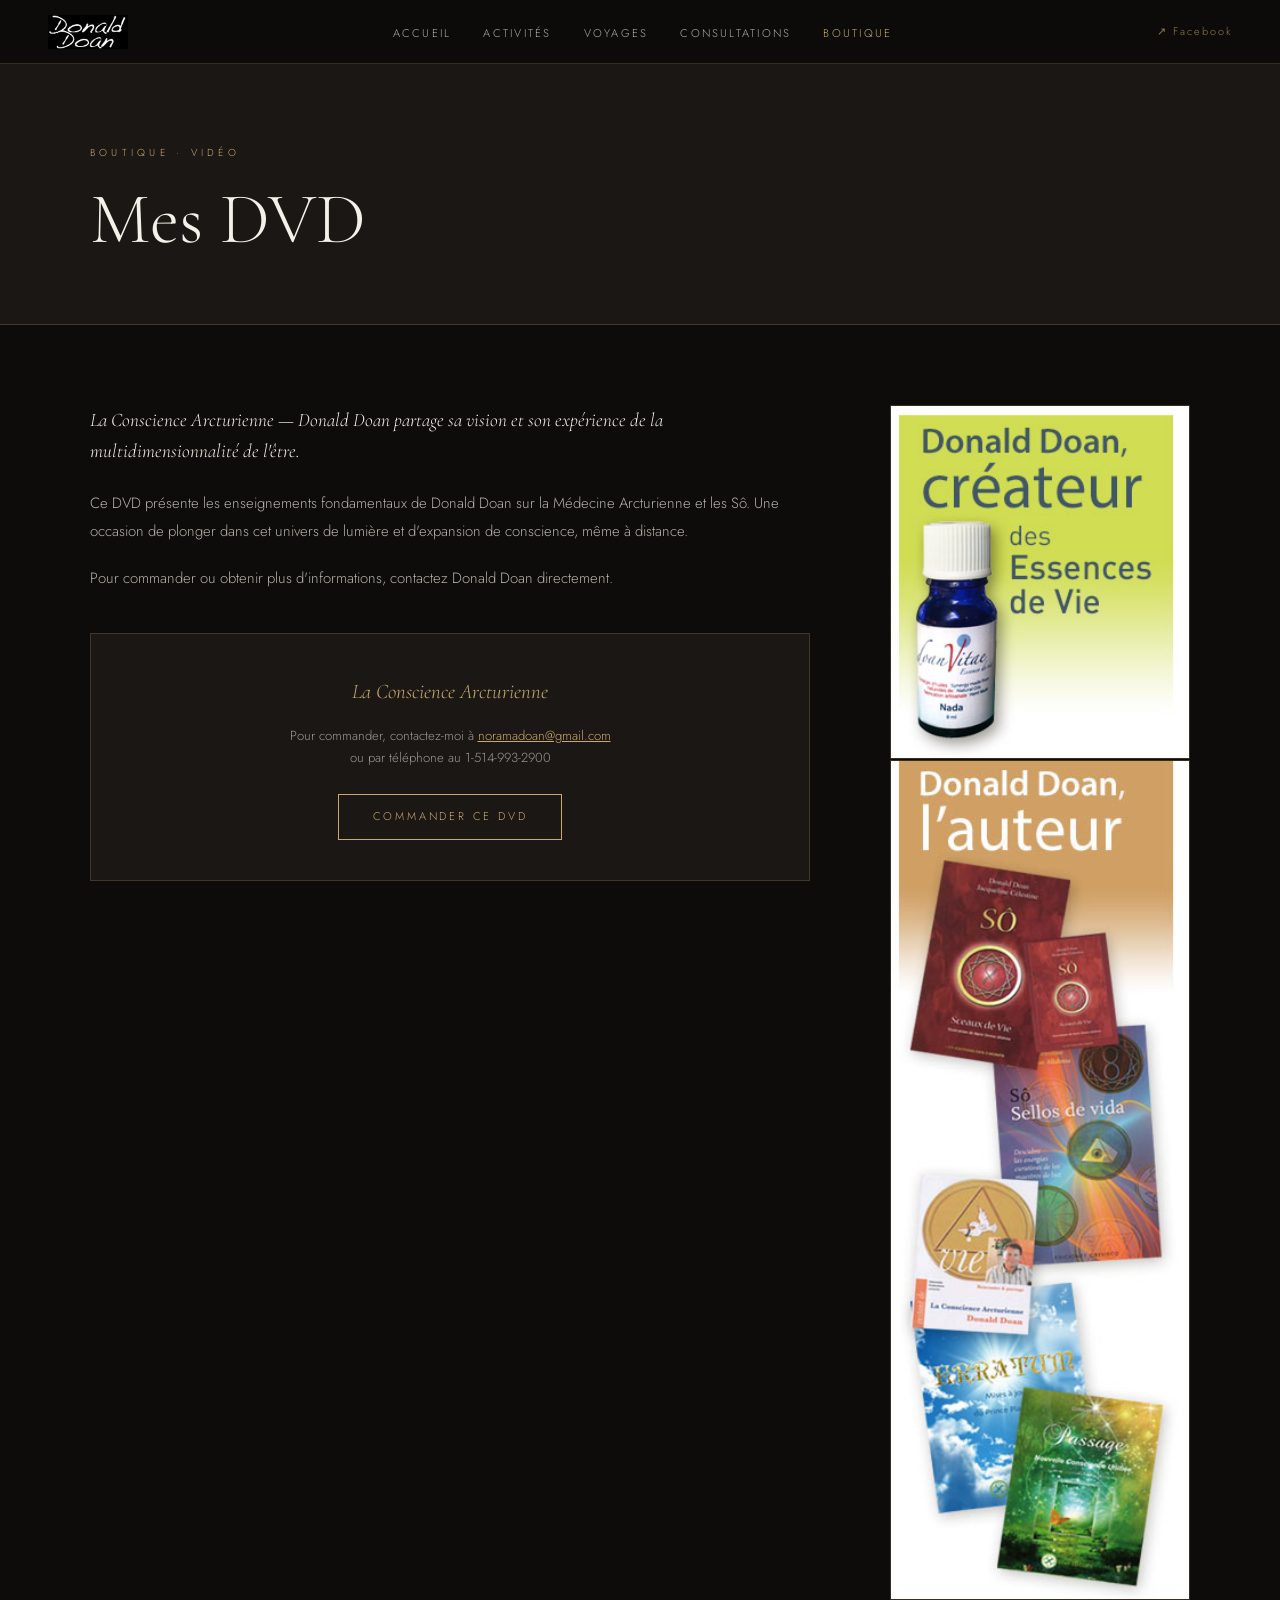
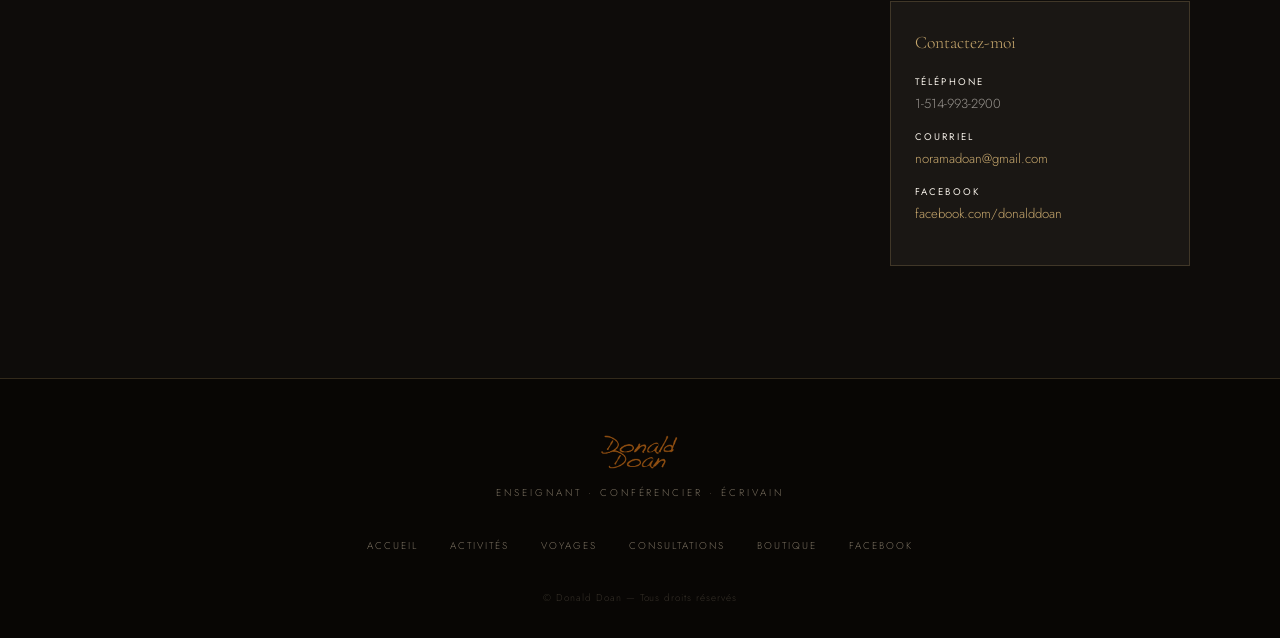
<file: dvd.html>
<!DOCTYPE html>
<html lang="fr">
<head>
<meta charset="UTF-8"/>
<meta name="viewport" content="width=device-width,initial-scale=1.0"/>
<title>Mes DVD – Donald Doan</title>
<link rel="preconnect" href="https://fonts.googleapis.com"/>
<style>
@import url('https://fonts.googleapis.com/css2?family=Cormorant+Garamond:ital,wght@0,300;0,400;0,600;1,300;1,400&family=Jost:wght@300;400;500&display=swap');
:root{--gold:#c9a96e;--deep:#0e0c0a;--ink:#1a1714;--warm:#f5f0e8;--muted:#7a7060;--border:rgba(201,169,110,.22)}
*,*::before,*::after{box-sizing:border-box;margin:0;padding:0}
html{scroll-behavior:smooth}
body{font-family:'Jost',sans-serif;background:var(--deep);color:var(--warm);font-weight:300;font-size:16px;line-height:1.7;overflow-x:hidden}
nav{position:fixed;top:0;left:0;right:0;z-index:200;display:flex;justify-content:space-between;align-items:center;padding:0 3rem;height:64px;background:rgba(14,12,10,.97);backdrop-filter:blur(12px);border-bottom:1px solid var(--border)}
.nav-logo img{height:34px;display:block}
.nav-links{display:flex;gap:2rem;list-style:none;align-items:center}
.nav-links a{color:var(--warm);text-decoration:none;font-size:.7rem;letter-spacing:.2em;text-transform:uppercase;opacity:.7;transition:opacity .2s,color .2s}
.nav-links a:hover,.nav-links a.active{opacity:1;color:var(--gold)}
.has-dropdown{position:relative}
.dropdown{display:none;position:absolute;top:calc(100% + 2px);left:50%;transform:translateX(-50%);background:var(--ink);border:1px solid var(--border);min-width:210px;padding:.5rem 0;box-shadow:0 16px 40px rgba(0,0,0,.6);z-index:300}
.has-dropdown:hover .dropdown,.has-dropdown:focus-within .dropdown{display:block}
.dropdown a{display:block;padding:.55rem 1.4rem;font-size:.68rem;white-space:nowrap;color:var(--warm);text-decoration:none;opacity:.7}
.dropdown a:hover{background:rgba(201,169,110,.1);opacity:1;color:var(--gold)}
.nav-fb{color:var(--gold);text-decoration:none;font-size:.68rem;letter-spacing:.18em;opacity:.7;transition:opacity .2s}
.nav-fb:hover{opacity:1}
.nav-burger{display:none;flex-direction:column;justify-content:center;gap:5px;cursor:pointer;padding:.5rem;background:none;border:none;z-index:250}
.nav-burger span{display:block;width:22px;height:1.5px;background:var(--warm)}
.nav-mobile{display:none;position:fixed;top:64px;left:0;right:0;bottom:0;background:rgba(10,8,6,.98);z-index:190;flex-direction:column;align-items:center;justify-content:center;gap:0;overflow-y:auto;padding:2rem 0}
.nav-mobile.open{display:flex}
.nav-mobile a{color:var(--warm);text-decoration:none;font-family:'Cormorant Garamond',serif;font-size:1.55rem;font-weight:300;padding:.7rem 2rem;letter-spacing:.06em;opacity:.8;transition:color .2s,opacity .2s;text-align:center;display:block}
.nav-mobile a:hover,.nav-mobile a.active{color:var(--gold);opacity:1}
.mob-sub{font-family:'Jost',sans-serif;font-size:.6rem;letter-spacing:.28em;text-transform:uppercase;color:var(--muted);padding:.4rem 2rem;display:block;text-align:center;margin-top:.5rem}
.mob-divider{width:40px;height:1px;background:var(--border);margin:.8rem auto;display:block}
.page-hero{padding:9rem 2rem 4rem;background:var(--ink);border-bottom:1px solid var(--border)}
.page-hero .inner{max-width:1100px;margin:0 auto}
.page-hero h1{font-family:'Cormorant Garamond',serif;font-size:clamp(2.6rem,6vw,4.5rem);font-weight:300;color:var(--warm);line-height:1.1}
.page-hero .sub{font-size:.63rem;letter-spacing:.42em;text-transform:uppercase;color:var(--gold);margin-bottom:1.2rem;display:block}
.page-body{padding:5rem 2rem 7rem}
.page-inner{max-width:1100px;margin:0 auto;display:grid;grid-template-columns:1fr 300px;gap:5rem;align-items:start}
.sidebar{display:flex;flex-direction:column;gap:0;position:sticky;top:80px}
.sidebar-img-link{display:block;line-height:0;border:1px solid var(--border);transition:border-color .25s}
.sidebar-img-link+.sidebar-img-link{margin-top:1px}
.sidebar-img-link:hover{border-color:var(--gold)}
.sidebar-img-link img{width:100%;display:block}
.sidebar-contact{background:var(--ink);border:1px solid var(--border);padding:1.6rem 1.5rem;margin-top:1px}
.contact-title{font-family:'Cormorant Garamond',serif;font-size:1.1rem;color:var(--gold);margin-bottom:1rem}
.contact-item{display:flex;flex-direction:column;margin-bottom:.85rem;font-size:.82rem;color:rgba(245,240,232,.58)}
.contact-item strong{color:var(--warm);font-weight:400;font-size:.6rem;letter-spacing:.22em;text-transform:uppercase;margin-bottom:.18rem}
.contact-item a{color:var(--gold);text-decoration:none}
.contact-item a:hover{text-decoration:underline}
.section-label{display:block;font-size:.6rem;letter-spacing:.42em;text-transform:uppercase;color:var(--gold);margin-bottom:1rem}
.section-title{font-family:'Cormorant Garamond',serif;font-size:clamp(1.8rem,4vw,2.8rem);font-weight:300;line-height:1.18;margin-bottom:1.2rem}
.divider{width:44px;height:1px;background:var(--gold);margin-bottom:2.2rem}
.lead{font-family:'Cormorant Garamond',serif;font-size:1.2rem;font-style:italic;color:var(--warm);line-height:1.65;margin-bottom:1.3rem}
.body-text{color:rgba(245,240,232,.72);line-height:1.9;margin-bottom:1.2rem;font-size:.93rem}
.btn-primary{display:inline-block;padding:.8rem 2.1rem;border:1px solid var(--gold);color:var(--gold);text-decoration:none;font-size:.7rem;letter-spacing:.25em;text-transform:uppercase;transition:background .25s,color .25s}
.btn-primary:hover{background:var(--gold);color:var(--deep)}
.btn-ghost{display:inline-block;padding:.8rem 2.1rem;border:1px solid rgba(245,240,232,.2);color:var(--warm);text-decoration:none;font-size:.7rem;letter-spacing:.25em;text-transform:uppercase;transition:border-color .25s,color .25s}
.btn-ghost:hover{border-color:var(--gold);color:var(--gold)}
.year-heading{font-family:'Cormorant Garamond',serif;font-size:2rem;font-weight:300;color:var(--gold);margin:3rem 0 1rem;padding-bottom:.6rem;border-bottom:1px solid var(--border)}
.city-heading{font-size:.63rem;letter-spacing:.38em;text-transform:uppercase;color:var(--muted);margin:2rem 0 1rem}
.event-card{border-left:2px solid var(--border);padding:1rem 1.3rem;margin-bottom:1rem;transition:border-color .25s}
.event-card:hover{border-color:var(--gold)}
.event-card h4{font-family:'Cormorant Garamond',serif;font-size:1.15rem;font-weight:400;color:var(--warm);margin-bottom:.2rem}
.event-date{font-size:.64rem;letter-spacing:.2em;text-transform:uppercase;color:var(--gold);margin-bottom:.45rem}
.event-card p{font-size:.86rem;color:rgba(245,240,232,.62);line-height:1.75}
.event-contact{margin-top:.5rem;font-size:.72rem;color:var(--muted)}
.event-contact a{color:var(--gold)}
.coming-soon{background:rgba(201,169,110,.05);border:1px solid var(--border);padding:2rem;text-align:center;margin-bottom:3rem}
.coming-soon p{font-family:'Cormorant Garamond',serif;font-size:1.3rem;font-style:italic;color:var(--gold)}
.book-item{display:grid;grid-template-columns:120px 1fr;gap:2rem;padding:2rem 0;border-bottom:1px solid var(--border);align-items:start}
.book-item:last-child{border-bottom:none}
.book-cover{width:100%;display:block;border:1px solid var(--border)}
.book-info h3{font-family:'Cormorant Garamond',serif;font-size:1.4rem;font-weight:400;color:var(--warm);margin-bottom:.4rem}
.book-meta{font-size:.72rem;letter-spacing:.12em;color:var(--muted);margin-bottom:.7rem}
.book-isbn{font-size:.7rem;color:rgba(245,240,232,.35);margin-top:.6rem;letter-spacing:.08em}
.tag-unavailable{display:inline-block;font-size:.62rem;letter-spacing:.18em;text-transform:uppercase;color:#c0392b;border:1px solid rgba(192,57,43,.35);padding:.2rem .6rem;margin-top:.5rem}
.btn-ghost-sm{display:inline-block;padding:.5rem 1.2rem;border:1px solid var(--border);color:var(--muted);text-decoration:none;font-size:.65rem;letter-spacing:.2em;text-transform:uppercase;transition:border-color .25s,color .25s;margin-top:.6rem}
.btn-ghost-sm:hover{border-color:var(--gold);color:var(--gold)}
.shop-grid{display:grid;grid-template-columns:repeat(2,1fr);gap:1.5rem;margin-top:3rem}
.shop-card{background:var(--ink);border:1px solid var(--border);padding:2.5rem 2.2rem;text-decoration:none;transition:border-color .25s,background .25s;display:flex;flex-direction:column;gap:.7rem}
.shop-card:hover{border-color:var(--gold);background:rgba(201,169,110,.04)}
.shop-card-icon{font-size:2rem;margin-bottom:.2rem}
.shop-card-label{font-size:.6rem;letter-spacing:.38em;text-transform:uppercase;color:var(--gold)}
.shop-card-title{font-family:'Cormorant Garamond',serif;font-size:1.6rem;font-weight:300;color:var(--warm);line-height:1.2}
.shop-card-desc{font-size:.85rem;color:rgba(245,240,232,.55);line-height:1.75}
.shop-card-cta{font-size:.68rem;letter-spacing:.2em;text-transform:uppercase;color:var(--gold);margin-top:.3rem}
.video-grid{display:grid;grid-template-columns:repeat(3,1fr);gap:2rem;margin-top:2rem}
.video-card h4{font-family:'Cormorant Garamond',serif;font-size:1.1rem;color:var(--warm);margin-bottom:.25rem}
.video-date{font-size:.64rem;letter-spacing:.2em;text-transform:uppercase;color:var(--muted);margin-bottom:.7rem}
.video-wrapper{position:relative;padding-bottom:56.25%;height:0;overflow:hidden;border:1px solid var(--border)}
.video-wrapper iframe{position:absolute;top:0;left:0;width:100%;height:100%;border:none}
footer{background:#080604;padding:3.5rem 2rem 2rem;border-top:1px solid var(--border);text-align:center}
.footer-logo{height:34px;margin:0 auto 1rem;display:block}
.footer-tagline{font-size:.62rem;letter-spacing:.3em;text-transform:uppercase;color:var(--muted);margin-bottom:1.8rem}
.footer-links{display:flex;justify-content:center;gap:2rem;flex-wrap:wrap;list-style:none;margin-bottom:2rem}
.footer-links a{color:var(--muted);text-decoration:none;font-size:.62rem;letter-spacing:.2em;text-transform:uppercase;transition:color .2s}
.footer-links a:hover{color:var(--gold)}
.footer-copy{font-size:.62rem;color:rgba(122,112,96,.4);letter-spacing:.1em}
@media(max-width:960px){
  nav{padding:0 1.5rem}
  .nav-links,.nav-fb{display:none}
  .nav-burger{display:flex}
  .page-inner{grid-template-columns:1fr;gap:3rem}
  .sidebar{position:static;flex-direction:row;flex-wrap:wrap;gap:1px}
  .sidebar-img-link{flex:1 1 45%;min-width:130px}
  .sidebar-contact{width:100%;flex:1 1 100%}
  .video-grid{grid-template-columns:1fr 1fr;gap:1.5rem}
  .shop-grid{grid-template-columns:1fr}
}
@media(max-width:600px){
  .page-body{padding:4rem 1.4rem 5rem}
  .video-grid{grid-template-columns:1fr}
  .book-item{grid-template-columns:90px 1fr;gap:1.2rem}
  .shop-grid{grid-template-columns:1fr}
}
</style>
<script>
function toggleMenu(){
  var m=document.getElementById('navMobile');
  var open=m.classList.toggle('open');
  document.getElementById('navBurger').setAttribute('aria-expanded',open);
  document.body.style.overflow=open?'hidden':'';
}
</script>
</head>
<body><nav>
  <a href="index.html" class="nav-logo"><img src="images/logo-blanc.png" alt="Donald Doan"/></a>
  <ul class="nav-links">
    <li><a href="index.html">Accueil</a></li>
    <li><a href="activites.html">Activités</a></li>
    <li><a href="voyages.html">Voyages</a></li>
    <li><a href="consultations.html">Consultations</a></li>
    <li class="has-dropdown">
      <a href="boutique.html" class="active">Boutique</a>
      <div class="dropdown"><a href="essences.html">Mes essences de vie</a>
        <a href="livres.html">Mes livres</a>
        <a href="musique.html">Ma musique</a>
        <a href="dvd.html" style="color:var(--gold);opacity:1">Mes DVD</a>
        </div>
    </li>
  </ul>
  <a href="https://www.facebook.com/donalddoan" target="_blank" class="nav-fb">↗ Facebook</a>
  <button class="nav-burger" id="navBurger" onclick="toggleMenu()" aria-label="Menu" aria-expanded="false">
    <span></span><span></span><span></span>
  </button>
</nav>
<div class="nav-mobile" id="navMobile" role="dialog" aria-label="Menu principal">
  <a href="index.html">Accueil</a>
    <a href="activites.html">Activités</a>
    <a href="voyages.html">Voyages</a>
    <a href="consultations.html">Consultations</a>
    <span class="mob-divider"></span><span class="mob-sub">Boutique</span>
    <a href="essences.html" style="font-size:1.1rem">Mes essences de vie</a>
    <a href="livres.html" style="font-size:1.1rem">Mes livres</a>
    <a href="musique.html" style="font-size:1.1rem">Ma musique</a>
    <a href="dvd.html" class="active" style="font-size:1.1rem">Mes DVD</a>
    
</div>
<div class="page-hero"><div class="inner"><span class="sub">Boutique · Vidéo</span><h1>Mes DVD</h1></div></div>
<div class="page-body">
  <div class="page-inner">
    <main>
      <p class="lead">La Conscience Arcturienne — Donald Doan partage sa vision et son expérience de la multidimensionnalité de l'être.</p>
      <p class="body-text">Ce DVD présente les enseignements fondamentaux de Donald Doan sur la Médecine Arcturienne et les Sô. Une occasion de plonger dans cet univers de lumière et d'expansion de conscience, même à distance.</p>
      <p class="body-text">Pour commander ou obtenir plus d'informations, contactez Donald Doan directement.</p>
      <div style="background:var(--ink);border:1px solid var(--border);padding:2.5rem;text-align:center;margin:2.5rem 0">
        <p style="font-family:'Cormorant Garamond',serif;font-size:1.3rem;font-style:italic;color:var(--gold);margin-bottom:1rem">La Conscience Arcturienne</p>
        <p style="font-size:.82rem;color:rgba(245,240,232,.6);margin-bottom:1.5rem">Pour commander, contactez-moi à <a href="mailto:noramadoan@gmail.com" style="color:var(--gold)">noramadoan@gmail.com</a><br/>ou par téléphone au 1-514-993-2900</p>
        <a href="mailto:noramadoan@gmail.com" class="btn-primary">Commander ce DVD</a>
      </div>
    </main>
<aside class="sidebar">
  <a href="essences.html" class="sidebar-img-link"><img src="images/essences.jpg" alt="Mes essences de vie"/></a>
  <a href="livres.html" class="sidebar-img-link"><img src="images/livres.jpg" alt="Mes livres"/></a>
  <div class="sidebar-contact">
    <p class="contact-title">Contactez-moi</p>
    <div class="contact-item"><strong>Téléphone</strong><span>1-514-993-2900</span></div>
    <div class="contact-item"><strong>Courriel</strong><a href="mailto:noramadoan@gmail.com">noramadoan@gmail.com</a></div>
    <div class="contact-item"><strong>Facebook</strong><a href="https://www.facebook.com/donalddoan" target="_blank">facebook.com/donalddoan</a></div>
  </div>
</aside>
  </div>
</div>
<footer>
  <img src="images/logo-orange.png" alt="Donald Doan" class="footer-logo"/>
  <p class="footer-tagline">Enseignant · Conférencier · Écrivain</p>
  <ul class="footer-links">
    <li><a href="index.html">Accueil</a></li>
    <li><a href="activites.html">Activités</a></li>
    <li><a href="voyages.html">Voyages</a></li>
    <li><a href="consultations.html">Consultations</a></li>
    <li><a href="boutique.html">Boutique</a></li>
    <li><a href="https://www.facebook.com/donalddoan" target="_blank">Facebook</a></li>
  </ul>
  <p class="footer-copy">&copy; Donald Doan &mdash; Tous droits réservés</p>
</footer>
</body></html>
</file>
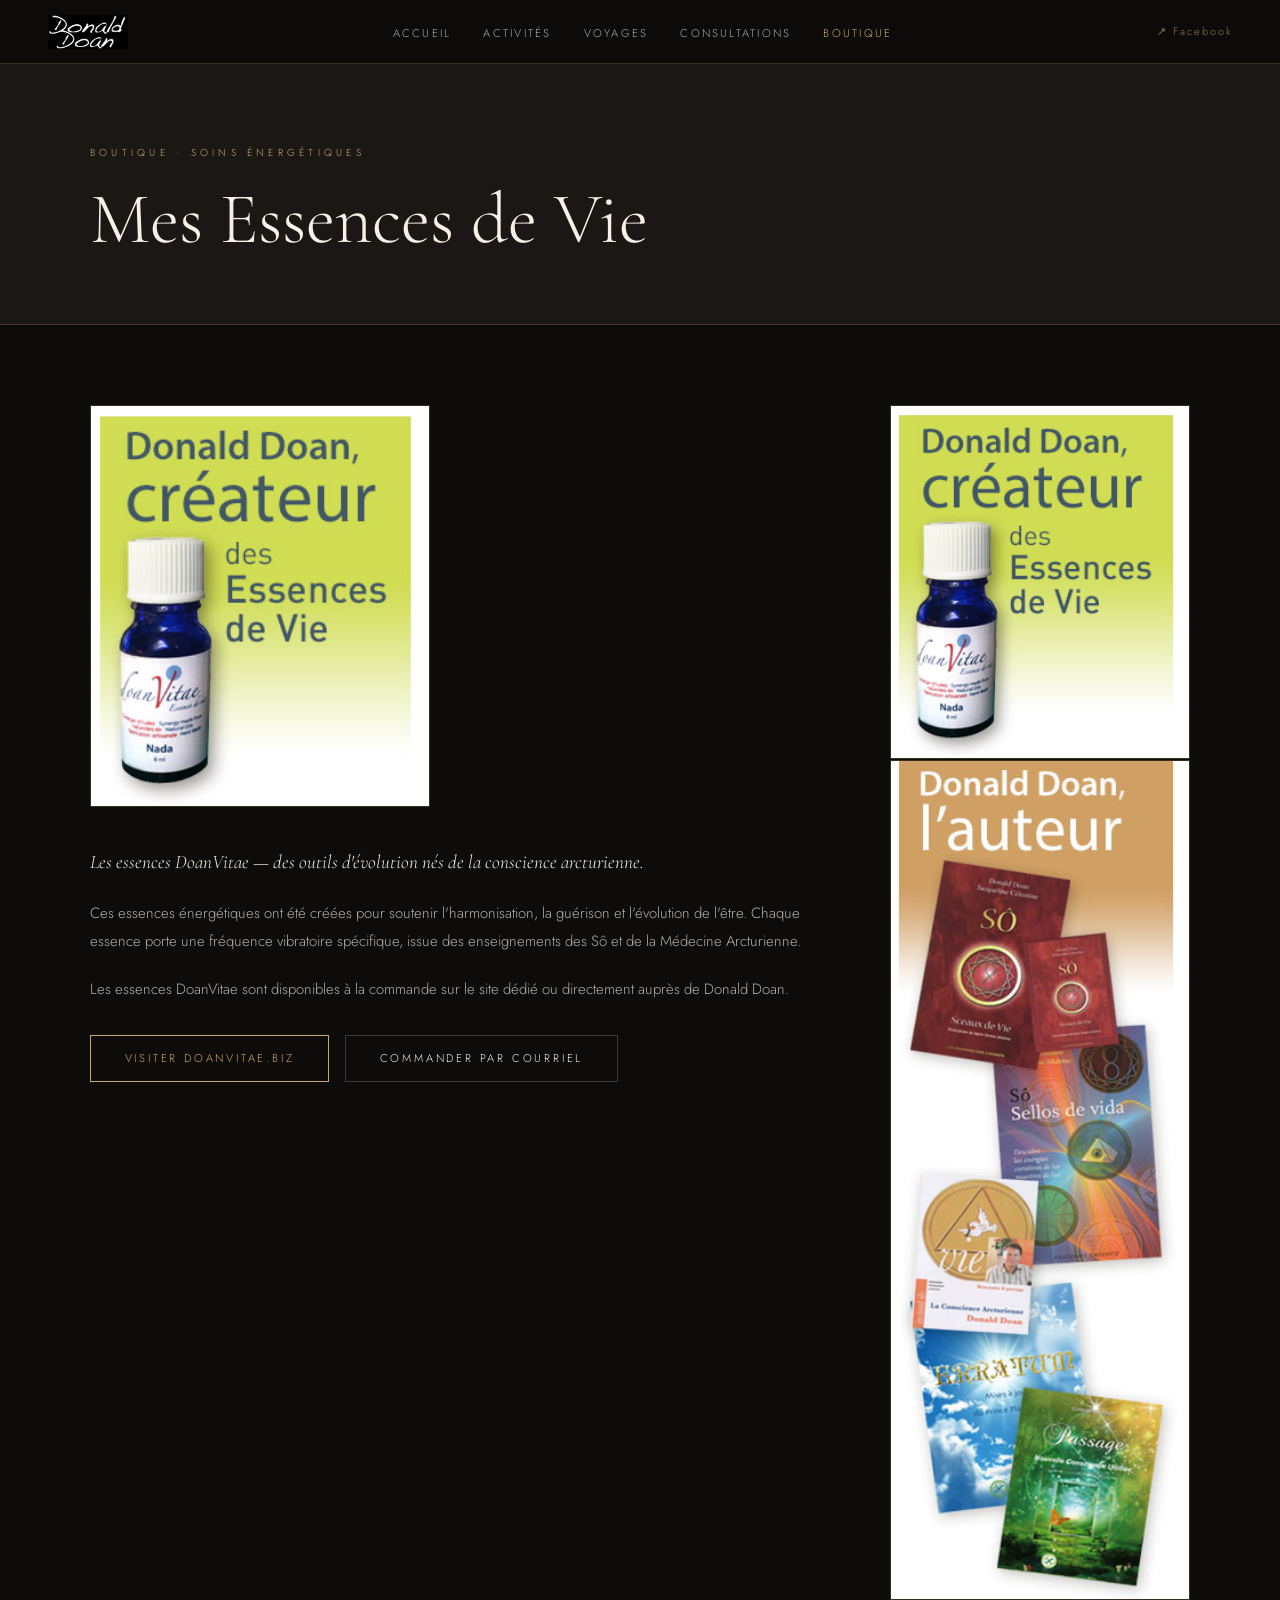
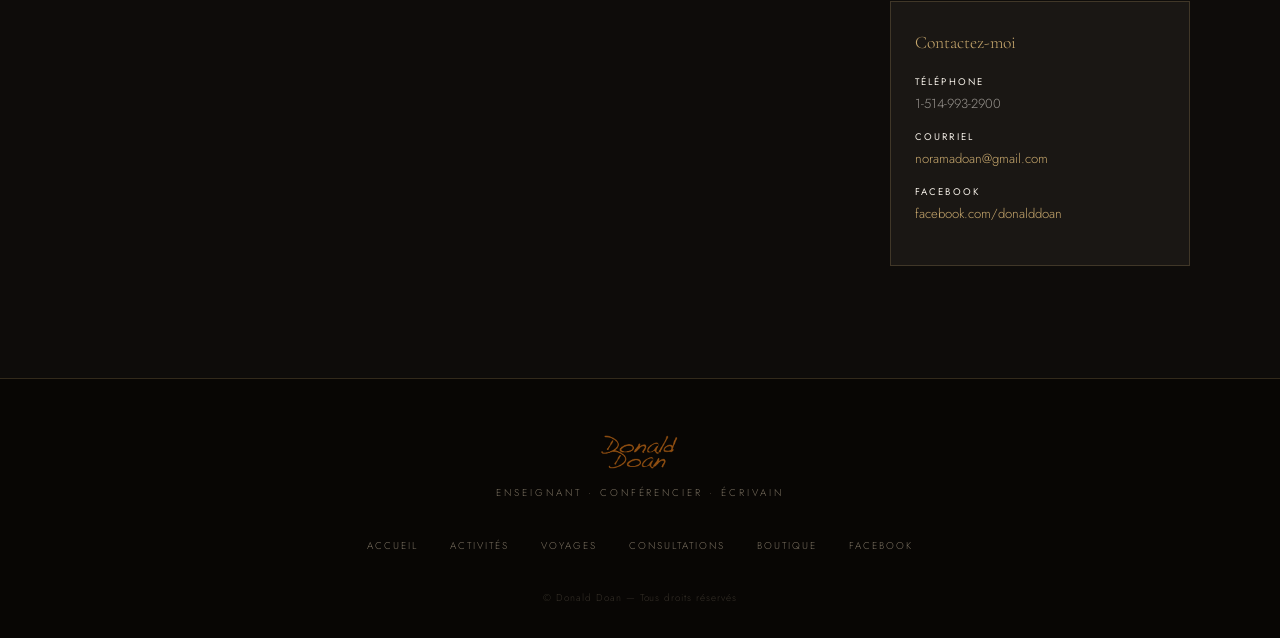
<file: essences.html>
<!DOCTYPE html>
<html lang="fr">
<head>
<meta charset="UTF-8"/>
<meta name="viewport" content="width=device-width,initial-scale=1.0"/>
<title>Mes Essences de Vie – Donald Doan</title>
<link rel="preconnect" href="https://fonts.googleapis.com"/>
<style>
@import url('https://fonts.googleapis.com/css2?family=Cormorant+Garamond:ital,wght@0,300;0,400;0,600;1,300;1,400&family=Jost:wght@300;400;500&display=swap');
:root{--gold:#c9a96e;--deep:#0e0c0a;--ink:#1a1714;--warm:#f5f0e8;--muted:#7a7060;--border:rgba(201,169,110,.22)}
*,*::before,*::after{box-sizing:border-box;margin:0;padding:0}
html{scroll-behavior:smooth}
body{font-family:'Jost',sans-serif;background:var(--deep);color:var(--warm);font-weight:300;font-size:16px;line-height:1.7;overflow-x:hidden}
nav{position:fixed;top:0;left:0;right:0;z-index:200;display:flex;justify-content:space-between;align-items:center;padding:0 3rem;height:64px;background:rgba(14,12,10,.97);backdrop-filter:blur(12px);border-bottom:1px solid var(--border)}
.nav-logo img{height:34px;display:block}
.nav-links{display:flex;gap:2rem;list-style:none;align-items:center}
.nav-links a{color:var(--warm);text-decoration:none;font-size:.7rem;letter-spacing:.2em;text-transform:uppercase;opacity:.7;transition:opacity .2s,color .2s}
.nav-links a:hover,.nav-links a.active{opacity:1;color:var(--gold)}
.has-dropdown{position:relative}
.dropdown{display:none;position:absolute;top:calc(100% + 2px);left:50%;transform:translateX(-50%);background:var(--ink);border:1px solid var(--border);min-width:210px;padding:.5rem 0;box-shadow:0 16px 40px rgba(0,0,0,.6);z-index:300}
.has-dropdown:hover .dropdown,.has-dropdown:focus-within .dropdown{display:block}
.dropdown a{display:block;padding:.55rem 1.4rem;font-size:.68rem;white-space:nowrap;color:var(--warm);text-decoration:none;opacity:.7}
.dropdown a:hover{background:rgba(201,169,110,.1);opacity:1;color:var(--gold)}
.nav-fb{color:var(--gold);text-decoration:none;font-size:.68rem;letter-spacing:.18em;opacity:.7;transition:opacity .2s}
.nav-fb:hover{opacity:1}
.nav-burger{display:none;flex-direction:column;justify-content:center;gap:5px;cursor:pointer;padding:.5rem;background:none;border:none;z-index:250}
.nav-burger span{display:block;width:22px;height:1.5px;background:var(--warm)}
.nav-mobile{display:none;position:fixed;top:64px;left:0;right:0;bottom:0;background:rgba(10,8,6,.98);z-index:190;flex-direction:column;align-items:center;justify-content:center;gap:0;overflow-y:auto;padding:2rem 0}
.nav-mobile.open{display:flex}
.nav-mobile a{color:var(--warm);text-decoration:none;font-family:'Cormorant Garamond',serif;font-size:1.55rem;font-weight:300;padding:.7rem 2rem;letter-spacing:.06em;opacity:.8;transition:color .2s,opacity .2s;text-align:center;display:block}
.nav-mobile a:hover,.nav-mobile a.active{color:var(--gold);opacity:1}
.mob-sub{font-family:'Jost',sans-serif;font-size:.6rem;letter-spacing:.28em;text-transform:uppercase;color:var(--muted);padding:.4rem 2rem;display:block;text-align:center;margin-top:.5rem}
.mob-divider{width:40px;height:1px;background:var(--border);margin:.8rem auto;display:block}
.page-hero{padding:9rem 2rem 4rem;background:var(--ink);border-bottom:1px solid var(--border)}
.page-hero .inner{max-width:1100px;margin:0 auto}
.page-hero h1{font-family:'Cormorant Garamond',serif;font-size:clamp(2.6rem,6vw,4.5rem);font-weight:300;color:var(--warm);line-height:1.1}
.page-hero .sub{font-size:.63rem;letter-spacing:.42em;text-transform:uppercase;color:var(--gold);margin-bottom:1.2rem;display:block}
.page-body{padding:5rem 2rem 7rem}
.page-inner{max-width:1100px;margin:0 auto;display:grid;grid-template-columns:1fr 300px;gap:5rem;align-items:start}
.sidebar{display:flex;flex-direction:column;gap:0;position:sticky;top:80px}
.sidebar-img-link{display:block;line-height:0;border:1px solid var(--border);transition:border-color .25s}
.sidebar-img-link+.sidebar-img-link{margin-top:1px}
.sidebar-img-link:hover{border-color:var(--gold)}
.sidebar-img-link img{width:100%;display:block}
.sidebar-contact{background:var(--ink);border:1px solid var(--border);padding:1.6rem 1.5rem;margin-top:1px}
.contact-title{font-family:'Cormorant Garamond',serif;font-size:1.1rem;color:var(--gold);margin-bottom:1rem}
.contact-item{display:flex;flex-direction:column;margin-bottom:.85rem;font-size:.82rem;color:rgba(245,240,232,.58)}
.contact-item strong{color:var(--warm);font-weight:400;font-size:.6rem;letter-spacing:.22em;text-transform:uppercase;margin-bottom:.18rem}
.contact-item a{color:var(--gold);text-decoration:none}
.contact-item a:hover{text-decoration:underline}
.section-label{display:block;font-size:.6rem;letter-spacing:.42em;text-transform:uppercase;color:var(--gold);margin-bottom:1rem}
.section-title{font-family:'Cormorant Garamond',serif;font-size:clamp(1.8rem,4vw,2.8rem);font-weight:300;line-height:1.18;margin-bottom:1.2rem}
.divider{width:44px;height:1px;background:var(--gold);margin-bottom:2.2rem}
.lead{font-family:'Cormorant Garamond',serif;font-size:1.2rem;font-style:italic;color:var(--warm);line-height:1.65;margin-bottom:1.3rem}
.body-text{color:rgba(245,240,232,.72);line-height:1.9;margin-bottom:1.2rem;font-size:.93rem}
.btn-primary{display:inline-block;padding:.8rem 2.1rem;border:1px solid var(--gold);color:var(--gold);text-decoration:none;font-size:.7rem;letter-spacing:.25em;text-transform:uppercase;transition:background .25s,color .25s}
.btn-primary:hover{background:var(--gold);color:var(--deep)}
.btn-ghost{display:inline-block;padding:.8rem 2.1rem;border:1px solid rgba(245,240,232,.2);color:var(--warm);text-decoration:none;font-size:.7rem;letter-spacing:.25em;text-transform:uppercase;transition:border-color .25s,color .25s}
.btn-ghost:hover{border-color:var(--gold);color:var(--gold)}
.year-heading{font-family:'Cormorant Garamond',serif;font-size:2rem;font-weight:300;color:var(--gold);margin:3rem 0 1rem;padding-bottom:.6rem;border-bottom:1px solid var(--border)}
.city-heading{font-size:.63rem;letter-spacing:.38em;text-transform:uppercase;color:var(--muted);margin:2rem 0 1rem}
.event-card{border-left:2px solid var(--border);padding:1rem 1.3rem;margin-bottom:1rem;transition:border-color .25s}
.event-card:hover{border-color:var(--gold)}
.event-card h4{font-family:'Cormorant Garamond',serif;font-size:1.15rem;font-weight:400;color:var(--warm);margin-bottom:.2rem}
.event-date{font-size:.64rem;letter-spacing:.2em;text-transform:uppercase;color:var(--gold);margin-bottom:.45rem}
.event-card p{font-size:.86rem;color:rgba(245,240,232,.62);line-height:1.75}
.event-contact{margin-top:.5rem;font-size:.72rem;color:var(--muted)}
.event-contact a{color:var(--gold)}
.coming-soon{background:rgba(201,169,110,.05);border:1px solid var(--border);padding:2rem;text-align:center;margin-bottom:3rem}
.coming-soon p{font-family:'Cormorant Garamond',serif;font-size:1.3rem;font-style:italic;color:var(--gold)}
.book-item{display:grid;grid-template-columns:120px 1fr;gap:2rem;padding:2rem 0;border-bottom:1px solid var(--border);align-items:start}
.book-item:last-child{border-bottom:none}
.book-cover{width:100%;display:block;border:1px solid var(--border)}
.book-info h3{font-family:'Cormorant Garamond',serif;font-size:1.4rem;font-weight:400;color:var(--warm);margin-bottom:.4rem}
.book-meta{font-size:.72rem;letter-spacing:.12em;color:var(--muted);margin-bottom:.7rem}
.book-isbn{font-size:.7rem;color:rgba(245,240,232,.35);margin-top:.6rem;letter-spacing:.08em}
.tag-unavailable{display:inline-block;font-size:.62rem;letter-spacing:.18em;text-transform:uppercase;color:#c0392b;border:1px solid rgba(192,57,43,.35);padding:.2rem .6rem;margin-top:.5rem}
.btn-ghost-sm{display:inline-block;padding:.5rem 1.2rem;border:1px solid var(--border);color:var(--muted);text-decoration:none;font-size:.65rem;letter-spacing:.2em;text-transform:uppercase;transition:border-color .25s,color .25s;margin-top:.6rem}
.btn-ghost-sm:hover{border-color:var(--gold);color:var(--gold)}
.shop-grid{display:grid;grid-template-columns:repeat(2,1fr);gap:1.5rem;margin-top:3rem}
.shop-card{background:var(--ink);border:1px solid var(--border);padding:2.5rem 2.2rem;text-decoration:none;transition:border-color .25s,background .25s;display:flex;flex-direction:column;gap:.7rem}
.shop-card:hover{border-color:var(--gold);background:rgba(201,169,110,.04)}
.shop-card-icon{font-size:2rem;margin-bottom:.2rem}
.shop-card-label{font-size:.6rem;letter-spacing:.38em;text-transform:uppercase;color:var(--gold)}
.shop-card-title{font-family:'Cormorant Garamond',serif;font-size:1.6rem;font-weight:300;color:var(--warm);line-height:1.2}
.shop-card-desc{font-size:.85rem;color:rgba(245,240,232,.55);line-height:1.75}
.shop-card-cta{font-size:.68rem;letter-spacing:.2em;text-transform:uppercase;color:var(--gold);margin-top:.3rem}
.video-grid{display:grid;grid-template-columns:repeat(3,1fr);gap:2rem;margin-top:2rem}
.video-card h4{font-family:'Cormorant Garamond',serif;font-size:1.1rem;color:var(--warm);margin-bottom:.25rem}
.video-date{font-size:.64rem;letter-spacing:.2em;text-transform:uppercase;color:var(--muted);margin-bottom:.7rem}
.video-wrapper{position:relative;padding-bottom:56.25%;height:0;overflow:hidden;border:1px solid var(--border)}
.video-wrapper iframe{position:absolute;top:0;left:0;width:100%;height:100%;border:none}
footer{background:#080604;padding:3.5rem 2rem 2rem;border-top:1px solid var(--border);text-align:center}
.footer-logo{height:34px;margin:0 auto 1rem;display:block}
.footer-tagline{font-size:.62rem;letter-spacing:.3em;text-transform:uppercase;color:var(--muted);margin-bottom:1.8rem}
.footer-links{display:flex;justify-content:center;gap:2rem;flex-wrap:wrap;list-style:none;margin-bottom:2rem}
.footer-links a{color:var(--muted);text-decoration:none;font-size:.62rem;letter-spacing:.2em;text-transform:uppercase;transition:color .2s}
.footer-links a:hover{color:var(--gold)}
.footer-copy{font-size:.62rem;color:rgba(122,112,96,.4);letter-spacing:.1em}
@media(max-width:960px){
  nav{padding:0 1.5rem}
  .nav-links,.nav-fb{display:none}
  .nav-burger{display:flex}
  .page-inner{grid-template-columns:1fr;gap:3rem}
  .sidebar{position:static;flex-direction:row;flex-wrap:wrap;gap:1px}
  .sidebar-img-link{flex:1 1 45%;min-width:130px}
  .sidebar-contact{width:100%;flex:1 1 100%}
  .video-grid{grid-template-columns:1fr 1fr;gap:1.5rem}
  .shop-grid{grid-template-columns:1fr}
}
@media(max-width:600px){
  .page-body{padding:4rem 1.4rem 5rem}
  .video-grid{grid-template-columns:1fr}
  .book-item{grid-template-columns:90px 1fr;gap:1.2rem}
  .shop-grid{grid-template-columns:1fr}
}
</style>
<script>
function toggleMenu(){
  var m=document.getElementById('navMobile');
  var open=m.classList.toggle('open');
  document.getElementById('navBurger').setAttribute('aria-expanded',open);
  document.body.style.overflow=open?'hidden':'';
}
</script>
</head>
<body><nav>
  <a href="index.html" class="nav-logo"><img src="images/logo-blanc.png" alt="Donald Doan"/></a>
  <ul class="nav-links">
    <li><a href="index.html">Accueil</a></li>
    <li><a href="activites.html">Activités</a></li>
    <li><a href="voyages.html">Voyages</a></li>
    <li><a href="consultations.html">Consultations</a></li>
    <li class="has-dropdown">
      <a href="boutique.html" class="active">Boutique</a>
      <div class="dropdown"><a href="essences.html" style="color:var(--gold);opacity:1">Mes essences de vie</a>
        <a href="livres.html">Mes livres</a>
        <a href="musique.html">Ma musique</a>
        <a href="dvd.html">Mes DVD</a>
        </div>
    </li>
  </ul>
  <a href="https://www.facebook.com/donalddoan" target="_blank" class="nav-fb">↗ Facebook</a>
  <button class="nav-burger" id="navBurger" onclick="toggleMenu()" aria-label="Menu" aria-expanded="false">
    <span></span><span></span><span></span>
  </button>
</nav>
<div class="nav-mobile" id="navMobile" role="dialog" aria-label="Menu principal">
  <a href="index.html">Accueil</a>
    <a href="activites.html">Activités</a>
    <a href="voyages.html">Voyages</a>
    <a href="consultations.html">Consultations</a>
    <span class="mob-divider"></span><span class="mob-sub">Boutique</span>
    <a href="essences.html" class="active" style="font-size:1.1rem">Mes essences de vie</a>
    <a href="livres.html" style="font-size:1.1rem">Mes livres</a>
    <a href="musique.html" style="font-size:1.1rem">Ma musique</a>
    <a href="dvd.html" style="font-size:1.1rem">Mes DVD</a>
    
</div>
<div class="page-hero"><div class="inner"><span class="sub">Boutique · Soins énergétiques</span><h1>Mes Essences de Vie</h1></div></div>
<div class="page-body">
  <div class="page-inner">
    <main>
      <img src="images/essences.jpg" alt="Essences de vie DoanVitae" style="width:100%;max-width:340px;display:block;border:1px solid var(--border);margin-bottom:2.5rem"/>
      <p class="lead">Les essences DoanVitae — des outils d'évolution nés de la conscience arcturienne.</p>
      <p class="body-text">Ces essences énergétiques ont été créées pour soutenir l'harmonisation, la guérison et l'évolution de l'être. Chaque essence porte une fréquence vibratoire spécifique, issue des enseignements des Sô et de la Médecine Arcturienne.</p>
      <p class="body-text">Les essences DoanVitae sont disponibles à la commande sur le site dédié ou directement auprès de Donald Doan.</p>
      <div style="display:flex;gap:1rem;flex-wrap:wrap;margin-top:2rem">
        <a href="http://doanvitae.biz/" target="_blank" class="btn-primary">Visiter doanvitae.biz</a>
        <a href="mailto:noramadoan@gmail.com" class="btn-ghost">Commander par courriel</a>
      </div>
    </main>
<aside class="sidebar">
  <a href="essences.html" class="sidebar-img-link"><img src="images/essences.jpg" alt="Mes essences de vie"/></a>
  <a href="livres.html" class="sidebar-img-link"><img src="images/livres.jpg" alt="Mes livres"/></a>
  <div class="sidebar-contact">
    <p class="contact-title">Contactez-moi</p>
    <div class="contact-item"><strong>Téléphone</strong><span>1-514-993-2900</span></div>
    <div class="contact-item"><strong>Courriel</strong><a href="mailto:noramadoan@gmail.com">noramadoan@gmail.com</a></div>
    <div class="contact-item"><strong>Facebook</strong><a href="https://www.facebook.com/donalddoan" target="_blank">facebook.com/donalddoan</a></div>
  </div>
</aside>
  </div>
</div>
<footer>
  <img src="images/logo-orange.png" alt="Donald Doan" class="footer-logo"/>
  <p class="footer-tagline">Enseignant · Conférencier · Écrivain</p>
  <ul class="footer-links">
    <li><a href="index.html">Accueil</a></li>
    <li><a href="activites.html">Activités</a></li>
    <li><a href="voyages.html">Voyages</a></li>
    <li><a href="consultations.html">Consultations</a></li>
    <li><a href="boutique.html">Boutique</a></li>
    <li><a href="https://www.facebook.com/donalddoan" target="_blank">Facebook</a></li>
  </ul>
  <p class="footer-copy">&copy; Donald Doan &mdash; Tous droits réservés</p>
</footer>
</body></html>
</file>
